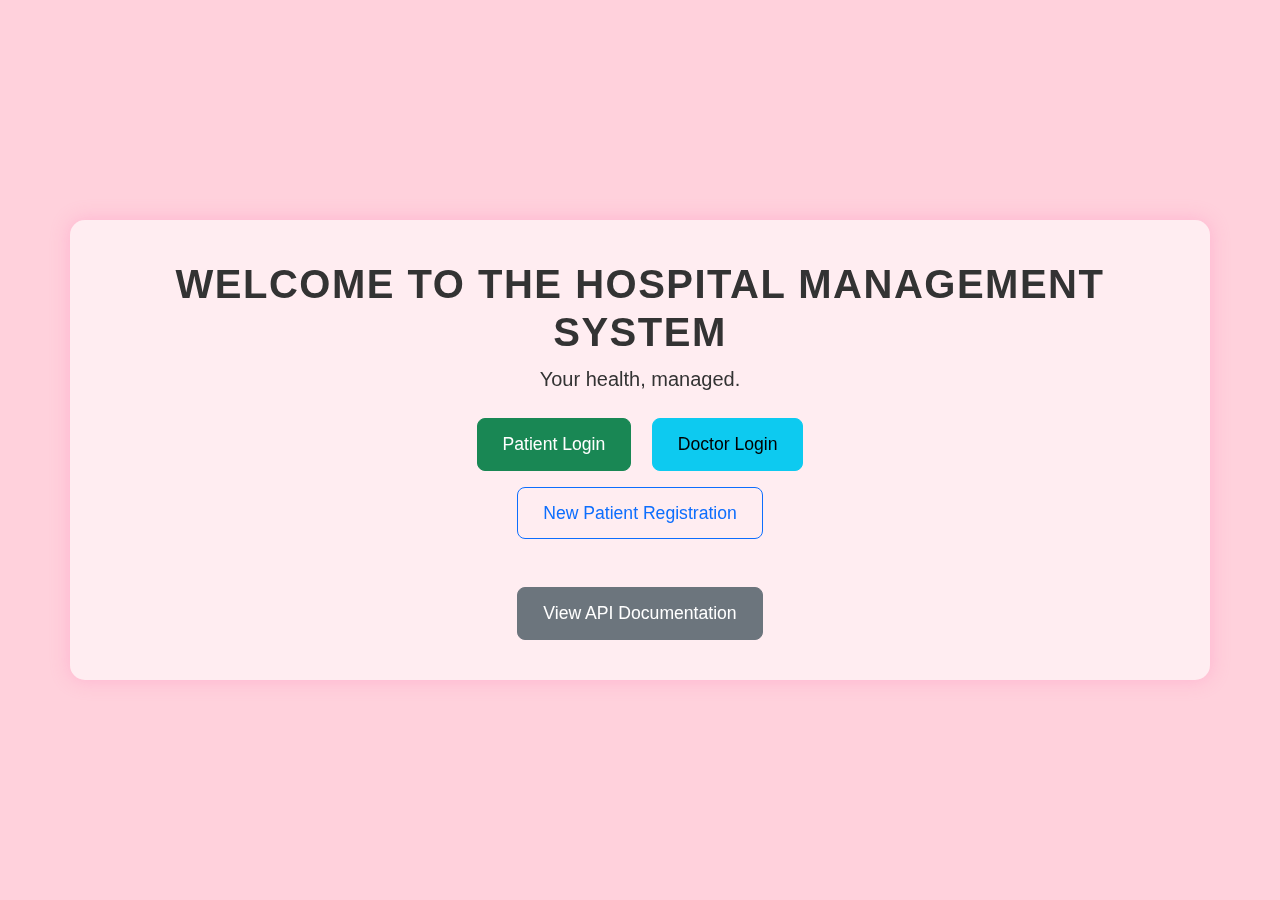
<file: src/main/resources/templates/index.html>
<!DOCTYPE html>
<html lang="en" xmlns:th="http://www.thymeleaf.org">
<head>
    <meta charset="UTF-8">
    <meta name="viewport" content="width=device-width, initial-scale=1.0">
    <title>Welcome - Hospital Management</title>
    <link href="https://cdn.jsdelivr.net/npm/bootstrap@5.3.3/dist/css/bootstrap.min.css" rel="stylesheet">
    <link rel="stylesheet" th:href="@{/css/style.css}">
    <style>
        body {
            background: #ffd1dc; /* Light pink background */
            color: #333;
            font-family: 'Poppins', sans-serif;
            text-align: center;
            height: 100vh;
            display: flex;
            justify-content: center;
            align-items: center;
        }
        .container {
            background: rgba(255, 255, 255, 0.6);
            backdrop-filter: blur(10px);
            padding: 40px;
            border-radius: 15px;
            box-shadow: 0px 0px 20px rgba(255, 105, 180, 0.3);
        }
        h1 {
            font-size: 2.5rem;
            text-transform: uppercase;
            font-weight: bold;
            letter-spacing: 1.5px;
        }
        .btn {
            padding: 12px 25px;
            font-size: 1.1rem;
            transition: 0.3s;
            border-radius: 8px;
        }
        .btn-success:hover {
            background: #28a745;
            box-shadow: 0px 0px 15px #28a745;
        }
        .btn-info:hover {
            background: #17a2b8;
            box-shadow: 0px 0px 15px #17a2b8;
        }
        .btn-outline-primary:hover {
            background: #007bff;
            color: #fff;
            box-shadow: 0px 0px 15px #007bff;
        }
        .btn-secondary:hover {
            background: #6c757d;
            box-shadow: 0px 0px 15px #6c757d;
        }
    </style>
</head>
<body>
<div class="container">
    <h1>Welcome to the Hospital Management System</h1>
    <p class="lead">Your health, managed.</p>
    <div class="mt-4">
        <a th:href="@{/patient/login}" class="btn btn-success me-3">Patient Login</a>
        <a th:href="@{/doctor/login}" class="btn btn-info">Doctor Login</a>
    </div>
    <div class="mt-3">
        <a th:href="@{/patient/register}" class="btn btn-outline-primary">New Patient Registration</a>
    </div>
    <div class="mt-5">
        <a th:href="@{/swagger-ui.html}" class="btn btn-secondary" target="_blank">View API Documentation</a>
    </div>
</div>
<script src="https://cdn.jsdelivr.net/npm/bootstrap@5.3.3/dist/js/bootstrap.bundle.min.js"></script>
</body>
</html>
</file>
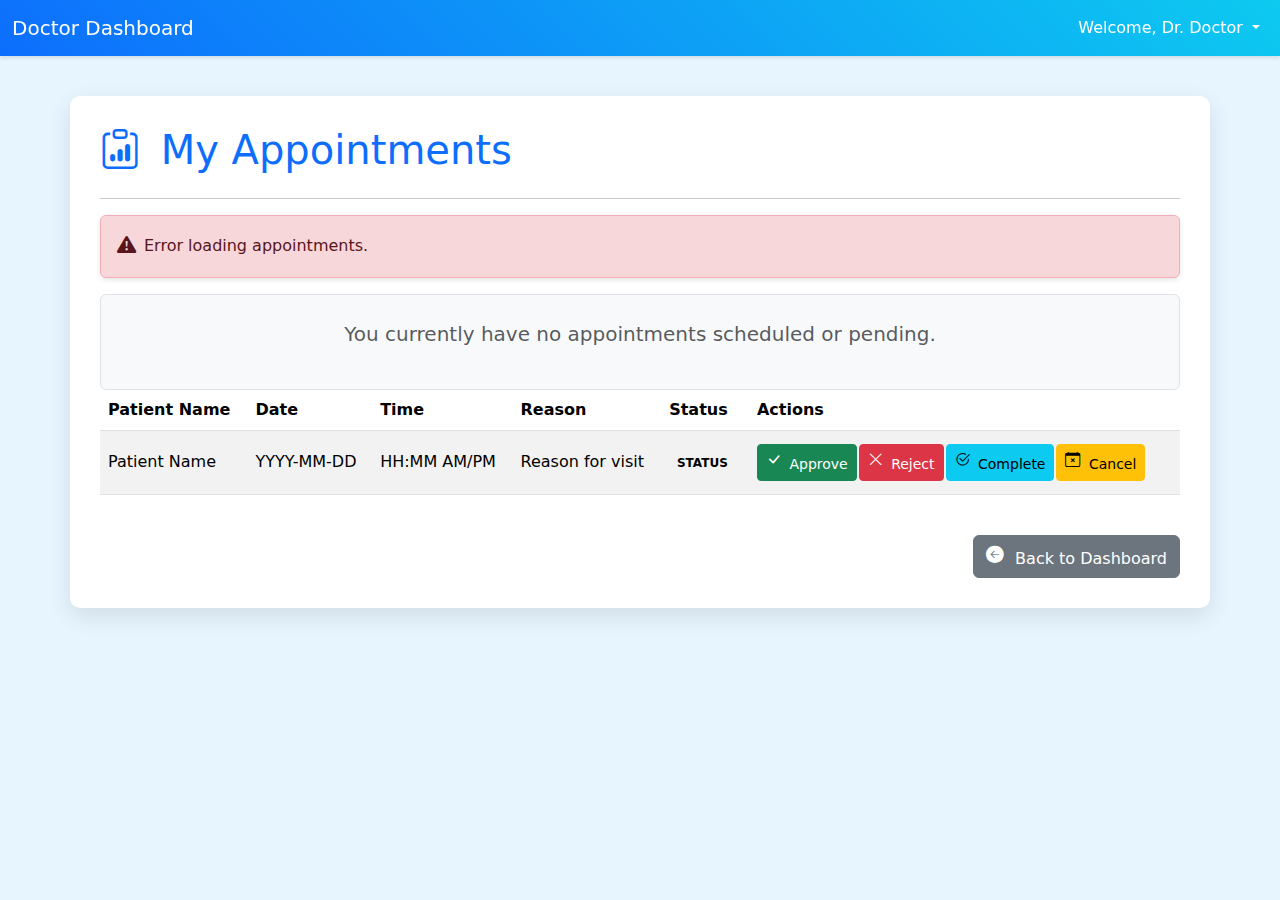
<file: src/main/resources/templates/doctor-appointments.html>
<!DOCTYPE html>
<html lang="en" xmlns:th="http://www.thymeleaf.org"
      xmlns:sec="http://www.thymeleaf.org/extras/spring-security">
<head>
    <meta charset="UTF-8">
    <title>My Appointments</title>
    <link href="https://cdn.jsdelivr.net/npm/bootstrap@5.3.3/dist/css/bootstrap.min.css" rel="stylesheet">
    <link rel="stylesheet" href="https://cdn.jsdelivr.net/npm/bootstrap-icons@1.11.3/font/bootstrap-icons.min.css">
    <link rel="stylesheet" th:href="@{/css/style.css}"> <style>
    /* --- Theme Styles --- */
    body {
        background-color: #e7f5ff; /* Very light blue background */
        padding-top: 76px; /* Padding for fixed-top navbar */
    }
    /* Custom Navbar Style */
    .navbar-custom {
        background: linear-gradient(45deg, #0d6efd, #0dcaf0); /* Blue gradient */
        box-shadow: 0 2px 4px rgba(0,0,0,0.1);
    }
    .navbar-custom .navbar-brand,
    .navbar-custom .nav-link {
        color: #ffffff !important;
    }
    .navbar-custom .dropdown-menu {
        border-radius: 0.5rem; border: none; box-shadow: 0 0.5rem 1rem rgba(0,0,0,0.15);
    }
    .navbar-custom .dropdown-item { padding-top: 0.5rem; padding-bottom: 0.5rem; }
    .navbar-custom .dropdown-item i { margin-right: 0.5rem; color: #6c757d; width: 1.2em; text-align: center; }
    .navbar-custom .btn-link.nav-link { text-decoration: none; box-shadow: none; background-color: transparent; border: none;}
    .navbar-custom .btn-link.nav-link:hover { text-decoration: underline; }


    /* Content Wrapper Styling */
    .content-wrapper {
        background-color: #ffffff; /* White background for content */
        padding: 30px;
        border-radius: 10px;
        box-shadow: 0 0.5rem 1.5rem rgba(0, 0, 0, 0.1);
        margin-top: 20px;
        margin-bottom: 20px;
    }
    /* Heading Styling */
    .content-wrapper h1 {
        color: #0d6efd; /* Bootstrap primary blue */
        margin-bottom: 1.5rem;
    }
    .content-wrapper h1 i {
        margin-right: 0.5rem;
        vertical-align: baseline;
    }

    /* --- Status Badge Styles (Copied from original) --- */
    .status-badge { padding: 0.35em 0.65em; font-size: .75em; font-weight: 700; line-height: 1; text-align: center; white-space: nowrap; vertical-align: baseline; border-radius: 0.375rem; }
    .status-pending { background-color: #ffc107; color: #000; } /* Yellow */
    .status-scheduled { background-color: #0d6efd; color: #fff; } /* Blue */
    .status-completed { background-color: #198754; color: #fff; } /* Green */
    .status-cancelled { background-color: #6c757d; color: #fff; } /* Gray */
    .status-rejected { background-color: #dc3545; color: #fff; } /* Red */
    .status-no_show { background-color: #fd7e14; color: #fff; } /* Orange */

    /* --- Visual Enhancements --- */
    /* 1. Table Enhancements */
    thead.table-theme-dark {
        background-color: #0d6efd; /* Primary blue header */
        color: white;
        vertical-align: middle;
    }
    .table tbody td {
        padding-top: 0.85rem;
        padding-bottom: 0.85rem;
        vertical-align: middle;
    }
    .table-hover tbody tr {
        transition: background-color 0.2s ease-in-out;
    }
    .table-hover tbody tr:hover {
        background-color: rgba(13, 110, 253, 0.08); /* Light blue hover */
    }
    /* Spacing for buttons within table */
    .table .btn-group .btn {
        margin-right: 3px; /* Add small gap between buttons */
        border-radius: 0.25rem !important; /* Ensure individual radius */
    }
    .table .btn-group .btn:last-child {
        margin-right: 0;
    }

    /* 2. Button Enhancements */
    .btn {
        transition: all 0.2s ease-in-out;
    }
    .btn i {
        margin-right: 0.4rem;
        vertical-align: text-bottom; /* Or middle */
    }
    .btn-sm i { font-size: 0.9em; margin-right: 0.25rem;} /* Adjust icon size in small buttons */
    .btn .bi-arrow-left-circle-fill, .btn .bi-check-lg, .btn .bi-x-lg,
    .btn .bi-check2-circle, .btn .bi-calendar-x, .btn .bi-plus-circle-fill,
    .btn .bi-save-fill, .btn .bi-x-circle, .btn .bi-trash3-fill {
        font-size: 1.1em; /* Ensure icons are reasonably sized */
    }
    /* Ensure outline button icon color is visible */
    .btn-outline-success i { color: inherit; }


    /* 3. Alert message enhancement */
    .alert {
        box-shadow: 0 2px 5px rgba(0,0,0,0.1);
        display: flex; align-items: center;
    }
    .alert i { margin-right: 0.5rem; font-size: 1.2em; }

    /* 4. Modal Theming */
    .modal-header {
        background-color: #0dcaf0; /* Light info blue header */
        color: white;
    }
    .modal-header .btn-close { filter: brightness(0) invert(1); }
    .modal-title i { margin-right: 0.5rem; }
    /* Medication row styling */
    .med-row { background-color: #f8f9fa; padding: 10px; border-radius: 5px; }
    .med-row .btn-danger i { margin-right: 0; } /* No margin for small trash icon */
    .med-row .form-control-sm { font-size: 0.875rem; } /* Ensure sm inputs */

</style>
</head>
<body>
<nav class="navbar navbar-expand-lg navbar-dark navbar-custom fixed-top">
    <div class="container-fluid">
        <a class="navbar-brand" th:href="@{/doctor/dashboard}">Doctor Dashboard</a>
        <ul class="navbar-nav ms-auto">
            <li class="nav-item dropdown" sec:authorize="isAuthenticated()">
                <a class="nav-link dropdown-toggle" href="#" id="navbarDropdownDoc" role="button" data-bs-toggle="dropdown" aria-expanded="false">
                    Welcome, Dr. <span sec:authentication="principal.name">Doctor</span>
                </a>
                <ul class="dropdown-menu dropdown-menu-end" aria-labelledby="navbarDropdownDoc">
                    <li><a class="dropdown-item" th:href="@{/doctor/profile}"><i class="bi bi-person-circle"></i>My Profile</a></li>
                    <li><hr class="dropdown-divider"></li>
                    <li>
                        <form th:action="@{/logout}" method="post" class="d-inline w-100">
                            <button type="submit" class="dropdown-item w-100"><i class="bi bi-box-arrow-right"></i>Logout</button>
                        </form>
                    </li>
                </ul>
            </li>
        </ul>
    </div>
</nav>

<div class="container content-wrapper">
    <h1><i class="bi bi-clipboard-data"></i> My Appointments</h1>
    <hr/>
    <div th:if="${errorMessage}" class="alert alert-danger" role="alert">
        <i class="bi bi-exclamation-triangle-fill flex-shrink-0"></i>
        <div th:text="${errorMessage}">Error loading appointments.</div>
    </div>

    <div th:if="${#lists.isEmpty(appointments)} and !${errorMessage}" class="text-center p-4 border rounded bg-light">
        <p class="text-muted fs-5">You currently have no appointments scheduled or pending.</p>
    </div>

    <div th:unless="${#lists.isEmpty(appointments)}" class="table-responsive">
        <table class="table table-striped table-hover align-middle">
            <thead class="table-theme-dark">
            <tr>
                <th>Patient Name</th>
                <th>Date</th>
                <th>Time</th>
                <th>Reason</th>
                <th>Status</th>
                <th>Actions</th>
            </tr>
            </thead>
            <tbody>
            <tr th:each="appt : ${appointments}" th:object="${appt}">
                <td th:text="*{patientName}">Patient Name</td>
                <td th:text="${#temporals.format(appt.appointmentDateTime, 'yyyy-MM-dd')}">YYYY-MM-DD</td>
                <td th:text="${#temporals.format(appt.appointmentDateTime, 'hh:mm a')}">HH:MM AM/PM</td>
                <td th:text="*{reason}">Reason for visit</td>
                <td>
                    <span class="status-badge"
                          th:text="*{status}"
                          th:classappend="'status-' + ${#strings.toLowerCase(appt.status.name())}">
                        STATUS
                    </span>
                </td>
                <td>
                    <div class="btn-group btn-group-sm" role="group">
                        <button th:if="*{status.name() == 'PENDING'}" type="button" class="btn btn-success btn-sm" th:attr="data-appt-id=*{id}" onclick="handleApprove(this.getAttribute('data-appt-id'))"><i class="bi bi-check-lg"></i> Approve</button>
                        <button th:if="*{status.name() == 'PENDING'}" type="button" class="btn btn-danger btn-sm" th:attr="data-appt-id=*{id}" onclick="handleReject(this.getAttribute('data-appt-id'))"><i class="bi bi-x-lg"></i> Reject</button>

                        <button th:if="*{status.name() == 'SCHEDULED'}" type="button" class="btn btn-info btn-sm" th:attr="data-appt-id=*{id},data-patient-name=*{patientName}" onclick="handleComplete(this)"><i class="bi bi-check2-circle"></i> Complete</button>

                        <button th:if="*{status.name() == 'PENDING' or status.name() == 'SCHEDULED'}" type="button" class="btn btn-warning btn-sm" th:attr="data-appt-id=*{id}" onclick="handleCancel(this.getAttribute('data-appt-id'))"><i class="bi bi-calendar-x"></i> Cancel</button>
                    </div>
                </td>
            </tr>
            </tbody>
        </table>
    </div>
    <div class="mt-4 text-end">
        <a th:href="@{/doctor/dashboard}" class="btn btn-secondary"><i class="bi bi-arrow-left-circle-fill"></i> Back to Dashboard</a>
    </div>
</div> <div class="modal fade" id="medicationModal" tabindex="-1" aria-labelledby="medicationModalLabel" aria-hidden="true">
    <div class="modal-dialog modal-lg modal-dialog-scrollable">
        <div class="modal-content">
            <div class="modal-header">
                <h1 class="modal-title fs-5" id="medicationModalLabel"><i class="bi bi-prescription2"></i> Assign Medications</h1>
                <button type="button" class="btn-close" data-bs-dismiss="modal" aria-label="Close"></button>
            </div>
            <div class="modal-body">
                <p>Appointment for: <strong id="medsPatientName"></strong></p>
                <input type="hidden" id="medsAppointmentId">
                <div id="medsMessageArea" class="alert d-none" role="alert"></div>

                <hr>
                <h5>Medications:</h5>
                <div id="medicationRowsContainer">
                </div>
                <button type="button" class="btn btn-outline-success btn-sm mt-2" id="addMedicationRowBtn"><i class="bi bi-plus-circle-fill"></i> Add Medication</button>
            </div>
            <div class="modal-footer">
                <button type="button" class="btn btn-secondary" data-bs-dismiss="modal"><i class="bi bi-x-circle"></i> Skip / Close</button>
                <button type="button" class="btn btn-primary" id="saveMedicationsBtn"><i class="bi bi-save-fill"></i> Save Medications</button>
            </div>
        </div>
    </div>
</div>

<script src="https://cdn.jsdelivr.net/npm/bootstrap@5.3.3/dist/js/bootstrap.bundle.min.js"></script>

<script th:inline="javascript">
    /*<![CDATA[*/

    // --- Message Area Setup ---
    const actionMessageDiv = document.createElement('div');
    actionMessageDiv.classList.add('alert', 'd-none', 'mt-3');
    actionMessageDiv.setAttribute('role', 'alert');
    const container = document.querySelector('.content-wrapper'); // Adjusted selector
    const firstHr = container ? container.querySelector('hr') : null;
    if (container && firstHr) {
        firstHr.parentNode.insertBefore(actionMessageDiv, firstHr.nextSibling);
    } else if (container) {
        container.insertBefore(actionMessageDiv, container.firstChild);
    }

    const showActionMessage = (message, type = 'danger') => {
        actionMessageDiv.textContent = message;
        actionMessageDiv.className = `alert alert-${type} mt-3 d-flex align-items-center`; // Add flex for icon
        const iconClass = type === 'success' ? 'bi-check-circle-fill' : 'bi-exclamation-triangle-fill';
        actionMessageDiv.innerHTML = `<i class="bi ${iconClass} flex-shrink-0 me-2"></i> <div>${message}</div>`; // Add icon structure
        actionMessageDiv.classList.remove('d-none');
        setTimeout(() => { actionMessageDiv.classList.add('d-none'); }, 5000);
    };
    const hideActionMessage = () => {
        actionMessageDiv.classList.add('d-none');
    };

    // --- Modal Setup ---
    const medicationModalElement = document.getElementById('medicationModal');
    const medicationModal = new bootstrap.Modal(medicationModalElement);
    const medsAppointmentIdInput = document.getElementById('medsAppointmentId');
    const medsPatientNameSpan = document.getElementById('medsPatientName');
    const medsMessageArea = document.getElementById('medsMessageArea');
    const medicationRowsContainer = document.getElementById('medicationRowsContainer');
    const addMedicationRowBtn = document.getElementById('addMedicationRowBtn');
    const saveMedicationsBtn = document.getElementById('saveMedicationsBtn');

    const showModalMessage = (message, type = 'danger') => {
        medsMessageArea.textContent = message;
        medsMessageArea.className = `alert alert-${type} d-flex align-items-center`; // Add flex for icon
        const iconClass = type === 'success' ? 'bi-check-circle-fill' : (type === 'warning' ? 'bi-exclamation-triangle-fill' : 'bi-x-octagon-fill');
        medsMessageArea.innerHTML = `<i class="bi ${iconClass} flex-shrink-0 me-2"></i> <div>${message}</div>`; // Add icon structure
        medsMessageArea.classList.remove('d-none');
    };
    const hideModalMessage = () => {
        medsMessageArea.classList.add('d-none');
    };

    // --- Generic Status Update (Unchanged) ---
    async function updateAppointmentStatus(appointmentId, action, data = null) {
        hideActionMessage();
        hideModalMessage();

        const clickedButton = event ? event.target.closest('button') : null; // Use closest
        if (clickedButton) clickedButton.disabled = true;

        const url = `/api/appointments/${appointmentId}/${action}`;
        let options = { method: 'PUT', headers: {} };

        if (data) {
            options.headers['Content-Type'] = 'application/json';
            options.body = JSON.stringify(data);
        }

        try {
            const response = await fetch(url, options);
            if (response.ok) {
                const actionDisplay = action.charAt(0).toUpperCase() + action.slice(1);
                showActionMessage(`Appointment ${appointmentId} successfully ${actionDisplay}${action === 'complete' ? 'd' : 'ed'}.`, 'success');
                if (action === 'complete') {
                    const patientName = clickedButton ? clickedButton.dataset.patientName : 'Patient';
                    openMedicationModal(appointmentId, patientName);
                } else {
                    setTimeout(() => { window.location.reload(); }, 1500);
                }
            } else {
                let errorMsg = `Failed to ${action} appointment: ${response.statusText}`;
                try { const errorData = await response.json(); errorMsg = errorData.message || errorMsg; } catch (e) {/* Ignore */}
                showActionMessage(errorMsg, 'danger');
                console.error(`Failed to ${action} appointment ${appointmentId}:`, response.status, response.statusText);
                if (clickedButton) clickedButton.disabled = false;
            }
        } catch (error) {
            showActionMessage(`An network error occurred: ${error.message}`, 'danger');
            console.error(`Error during ${action} action for appointment ${appointmentId}:`, error);
            if (clickedButton) clickedButton.disabled = false;
        }
    }

    // --- Action Handlers (Unchanged) ---
    function handleApprove(appointmentId) { if (confirm(`Approve appointment ${appointmentId}?`)) { updateAppointmentStatus(appointmentId, 'approve'); } else { const btn = document.querySelector(`button[data-appt-id='${appointmentId}'][onclick^='handleApprove']`); if(btn) btn.disabled = false;} }
    function handleReject(appointmentId) { if (confirm(`Reject appointment ${appointmentId}?`)) { updateAppointmentStatus(appointmentId, 'reject'); } else { const btn = document.querySelector(`button[data-appt-id='${appointmentId}'][onclick^='handleReject']`); if(btn) btn.disabled = false;}}
    function handleCancel(appointmentId) { if (confirm(`Cancel appointment ${appointmentId}? This may notify the patient.`)) { updateAppointmentStatus(appointmentId, 'cancel'); } else { const btn = document.querySelector(`button[data-appt-id='${appointmentId}'][onclick^='handleCancel']`); if(btn) btn.disabled = false;}}
    function handleComplete(buttonElement) {
        const appointmentId = buttonElement.getAttribute('data-appt-id');
        const notes = prompt(`Enter notes for completing appointment ${appointmentId}:`, "");
        if (notes !== null) {
            buttonElement.disabled = true; // Disable button immediately
            updateAppointmentStatus(appointmentId, 'complete', { doctorNotes: notes });
        } else {
            buttonElement.disabled = false; // Re-enable if prompt cancelled
        }
    }


    // --- Medication Modal Logic (Unchanged) ---
    function openMedicationModal(appointmentId, patientName) {
        hideActionMessage();
        hideModalMessage();
        medsAppointmentIdInput.value = appointmentId;
        medsPatientNameSpan.textContent = patientName || 'N/A';
        medicationRowsContainer.innerHTML = '';
        addNewMedicationRow();
        medicationModal.show();
    }

    function createMedicationRowHtml() {
        return `
                <div class="row g-2 mb-2 align-items-center med-row">
                    <div class="col-md">
                        <input type="text" class="form-control form-control-sm med-name" placeholder="Medication Name" required>
                    </div>
                    <div class="col-md">
                        <input type="text" class="form-control form-control-sm med-dosage" placeholder="Dosage (e.g., 10mg)" required>
                    </div>
                    <div class="col-md">
                        <input type="text" class="form-control form-control-sm med-frequency" placeholder="Frequency (e.g., Twice daily)" required>
                    </div>
                    <div class="col-md">
                        <input type="text" class="form-control form-control-sm med-duration" placeholder="Duration (Optional)">
                    </div>
                    <div class="col-md">
                        <input type="text" class="form-control form-control-sm med-instructions" placeholder="Instructions (Optional)">
                    </div>
                    <div class="col-auto">
                        <button type="button" class="btn btn-danger btn-sm remove-med-row p-1 lh-1"><i class="bi bi-trash3-fill"></i></button> </div>
                </div>
            `;
    }

    function addNewMedicationRow() {
        medicationRowsContainer.insertAdjacentHTML('beforeend', createMedicationRowHtml());
    }

    addMedicationRowBtn.addEventListener('click', addNewMedicationRow);

    medicationRowsContainer.addEventListener('click', (event) => {
        const removeButton = event.target.closest('.remove-med-row'); // Target button or icon inside it
        if (removeButton) {
            if (medicationRowsContainer.querySelectorAll('.med-row').length > 1) {
                removeButton.closest('.med-row').remove();
            } else {
                showModalMessage("Cannot remove the last medication row.", "warning");
            }
        }
    });

    saveMedicationsBtn.addEventListener('click', async () => {
        hideModalMessage();
        const appointmentId = medsAppointmentIdInput.value;
        if (!appointmentId) { showModalMessage("Error: Appointment ID is missing.", "danger"); return; }

        const medicationInputs = [];
        const rows = medicationRowsContainer.querySelectorAll('.med-row');
        let hasValidationError = false;

        rows.forEach(row => {
            const nameInput = row.querySelector('.med-name');
            const dosageInput = row.querySelector('.med-dosage');
            const frequencyInput = row.querySelector('.med-frequency');
            const durationInput = row.querySelector('.med-duration');
            const instructionsInput = row.querySelector('.med-instructions');

            const name = nameInput.value.trim();
            const dosage = dosageInput.value.trim();
            const frequency = frequencyInput.value.trim();

            // Simplified validation: only proceed if name, dosage, AND frequency are filled
            if (name && dosage && frequency) {
                // Clear validation styles
                nameInput.classList.remove('is-invalid');
                dosageInput.classList.remove('is-invalid');
                frequencyInput.classList.remove('is-invalid');

                medicationInputs.push({
                    medicationName: name, dosage: dosage, frequency: frequency,
                    duration: durationInput.value.trim() || null,
                    instructions: instructionsInput.value.trim() || null
                });
            } else if (name || dosage || frequency) { // Only flag error if row partially filled
                hasValidationError = true;
                nameInput.classList.toggle('is-invalid', !name);
                dosageInput.classList.toggle('is-invalid', !dosage);
                frequencyInput.classList.toggle('is-invalid', !frequency);
            } else {
                // Clear validation styles if row is completely empty (might be removed later)
                nameInput.classList.remove('is-invalid');
                dosageInput.classList.remove('is-invalid');
                frequencyInput.classList.remove('is-invalid');
            }
        });

        if (hasValidationError) {
            showModalMessage("Please fill in required medication fields (Name, Dosage, Frequency) for all entered rows.", "warning");
            return;
        }
        if (medicationInputs.length === 0 && medicationRowsContainer.querySelectorAll('.med-row').length > 0) {
            // Check if there are rows but none validated (all empty or partially filled without essentials)
            if (!hasValidationError) { // Only show this if no specific validation error shown
                showModalMessage("No complete medication entries to save.", "info");
            }
            return;
        }
        if (medicationInputs.length === 0 && medicationRowsContainer.querySelectorAll('.med-row').length === 0) {
            // Case where user deleted all rows after opening modal
            showModalMessage("No medications entered.", "info");
            // Consider this same as skipping/closing
            medicationModal.hide();
            window.location.reload(); // Reload main page if skipping
            return;
        }

        saveMedicationsBtn.disabled = true;
        saveMedicationsBtn.innerHTML = '<span class="spinner-border spinner-border-sm" role="status" aria-hidden="true"></span> Saving...';

        try {
            const response = await fetch(`/api/appointments/${appointmentId}/medications`, { method: 'POST', headers: { 'Content-Type': 'application/json' }, body: JSON.stringify(medicationInputs) });
            if (response.ok) {
                showModalMessage("Medications saved successfully! Reloading page...", "success");
                setTimeout(() => { medicationModal.hide(); window.location.reload(); }, 1500);
            } else {
                let errorMsg = `Failed to save medications: ${response.statusText}`;
                try { const errorData = await response.json(); errorMsg = errorData.message || errorMsg; } catch (e) {/* Ignore */}
                showModalMessage(errorMsg, 'danger');
                saveMedicationsBtn.disabled = false;
                saveMedicationsBtn.innerHTML = '<i class="bi bi-save-fill"></i> Save Medications'; // Restore icon
            }
        } catch (error) {
            showModalMessage(`An network error occurred: ${error.message}`, 'danger');
            console.error(`Error saving medications for appointment ${appointmentId}:`, error);
            saveMedicationsBtn.disabled = false;
            saveMedicationsBtn.innerHTML = '<i class="bi bi-save-fill"></i> Save Medications'; // Restore icon
        }
    });


    /*]]>*/
</script>
</body>
</html>
</file>
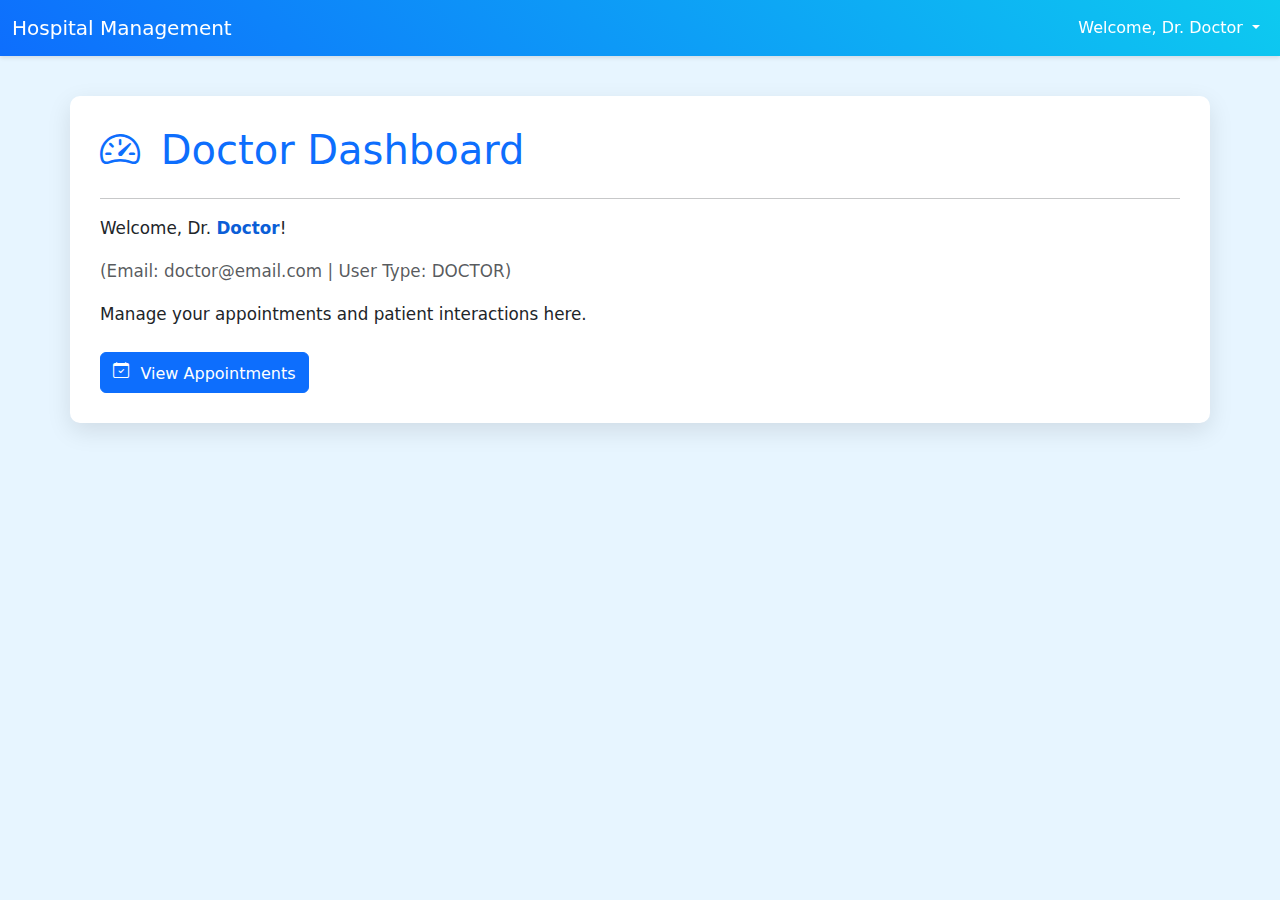
<file: src/main/resources/templates/doctor-dashboard.html>
<!DOCTYPE html>
<html lang="en" xmlns:th="http://www.thymeleaf.org"
      xmlns:sec="http://www.thymeleaf.org/extras/spring-security">
<head>
  <meta charset="UTF-8">
  <title>Doctor Dashboard</title>
  <link href="https://cdn.jsdelivr.net/npm/bootstrap@5.3.3/dist/css/bootstrap.min.css" rel="stylesheet">
  <link rel="stylesheet" href="https://cdn.jsdelivr.net/npm/bootstrap-icons@1.11.3/font/bootstrap-icons.min.css">
  <style>
    body {
      background-color: #e7f5ff; /* Very light blue background */
      padding-top: 76px; /* Padding for fixed-top navbar */
    }
    /* Custom Navbar Style */
    .navbar-custom {
      /* Using Bootstrap's primary blue and info blue */
      background: linear-gradient(45deg, #0d6efd, #0dcaf0);
      box-shadow: 0 2px 4px rgba(0,0,0,0.1); /* Subtle shadow */
    }
    .navbar-custom .navbar-brand,
    .navbar-custom .nav-link {
      color: #ffffff !important;
    }
    .navbar-custom .dropdown-menu { /* Ensure dropdown menu looks good */
      border-radius: 0.5rem;
      border: none;
      box-shadow: 0 0.5rem 1rem rgba(0,0,0,0.15);
    }
    .navbar-custom .dropdown-item {
      padding-top: 0.5rem;
      padding-bottom: 0.5rem;
    }
    .navbar-custom .dropdown-item i { /* Style icons in dropdown */
      margin-right: 0.5rem;
      color: #6c757d; /* Grey icon color */
      width: 1.2em; /* Align icons */
      text-align: center;
    }

    /* Content Wrapper Styling */
    .content-wrapper {
      background-color: #ffffff; /* White background for content */
      padding: 30px;
      border-radius: 10px;
      box-shadow: 0 0.5rem 1.5rem rgba(0, 0, 0, 0.1); /* Standard shadow */
      margin-top: 20px;
      margin-bottom: 20px;
    }
    /* Heading Styling */
    .content-wrapper h1 {
      color: #0d6efd; /* Bootstrap primary blue */
      margin-bottom: 1.5rem;
    }
    .content-wrapper h1 i {
      margin-right: 0.5rem;
      vertical-align: baseline;
    }
    /* Paragraph styling */
    .content-wrapper p {
      font-size: 1.05rem;
      line-height: 1.6;
    }
    .content-wrapper p strong { /* Make names stand out */
      color: #0b5ed7; /* Darker blue */
    }

    /* Button Styling */
    .btn {
      transition: all 0.2s ease-in-out;
      border-radius: 0.375rem; /* Standard Bootstrap radius */
    }
    .btn i {
      margin-right: 0.4rem;
      vertical-align: text-bottom;
    }
    .btn-primary { /* Ensure btn-primary uses standard blue */
      background-color: #0d6efd;
      border-color: #0d6efd;
    }
    .btn-primary:hover {
      background-color: #0b5ed7;
      border-color: #0a58ca;
    }

  </style>
</head>
<body>
<nav class="navbar navbar-expand-lg navbar-dark navbar-custom fixed-top">
  <div class="container-fluid">
    <a class="navbar-brand" th:href="@{/}">Hospital Management</a>
    <ul class="navbar-nav ms-auto">
      <li class="nav-item dropdown" sec:authorize="isAuthenticated()">
        <a class="nav-link dropdown-toggle" href="#" id="navbarDropdownDoc" role="button" data-bs-toggle="dropdown" aria-expanded="false">
          Welcome, Dr. <span sec:authentication="principal.name">Doctor</span>
        </a>
        <ul class="dropdown-menu dropdown-menu-end" aria-labelledby="navbarDropdownDoc">
          <li><a class="dropdown-item" th:href="@{/doctor/profile}"><i class="bi bi-person-circle"></i>My Profile</a></li>
          <li><hr class="dropdown-divider"></li>
          <li>
            <form th:action="@{/logout}" method="post" class="d-inline w-100">
              <button type="submit" class="dropdown-item w-100"><i class="bi bi-box-arrow-right"></i>Logout</button>
            </form>
          </li>
        </ul>
      </li>
    </ul>
  </div>
</nav>

<div class="container content-wrapper">
  <h1><i class="bi bi-speedometer2"></i> Doctor Dashboard</h1>
  <hr/> <p>Welcome, Dr. <strong sec:authentication="principal.name">Doctor</strong>!</p>
  <p class="text-muted">(Email: <span sec:authentication="principal.username">doctor@email.com</span> | User Type: <span sec:authentication="principal.userType">DOCTOR</span>)</p>


  <p>Manage your appointments and patient interactions here.</p>

  <div class="mt-4"> <a th:href="@{/doctor/appointments}" class="btn btn-primary">
    <i class="bi bi-calendar-check"></i> View Appointments
  </a>
  </div>
</div>

<script src="https://cdn.jsdelivr.net/npm/bootstrap@5.3.3/dist/js/bootstrap.bundle.min.js"></script>
</body>
</html>
</file>
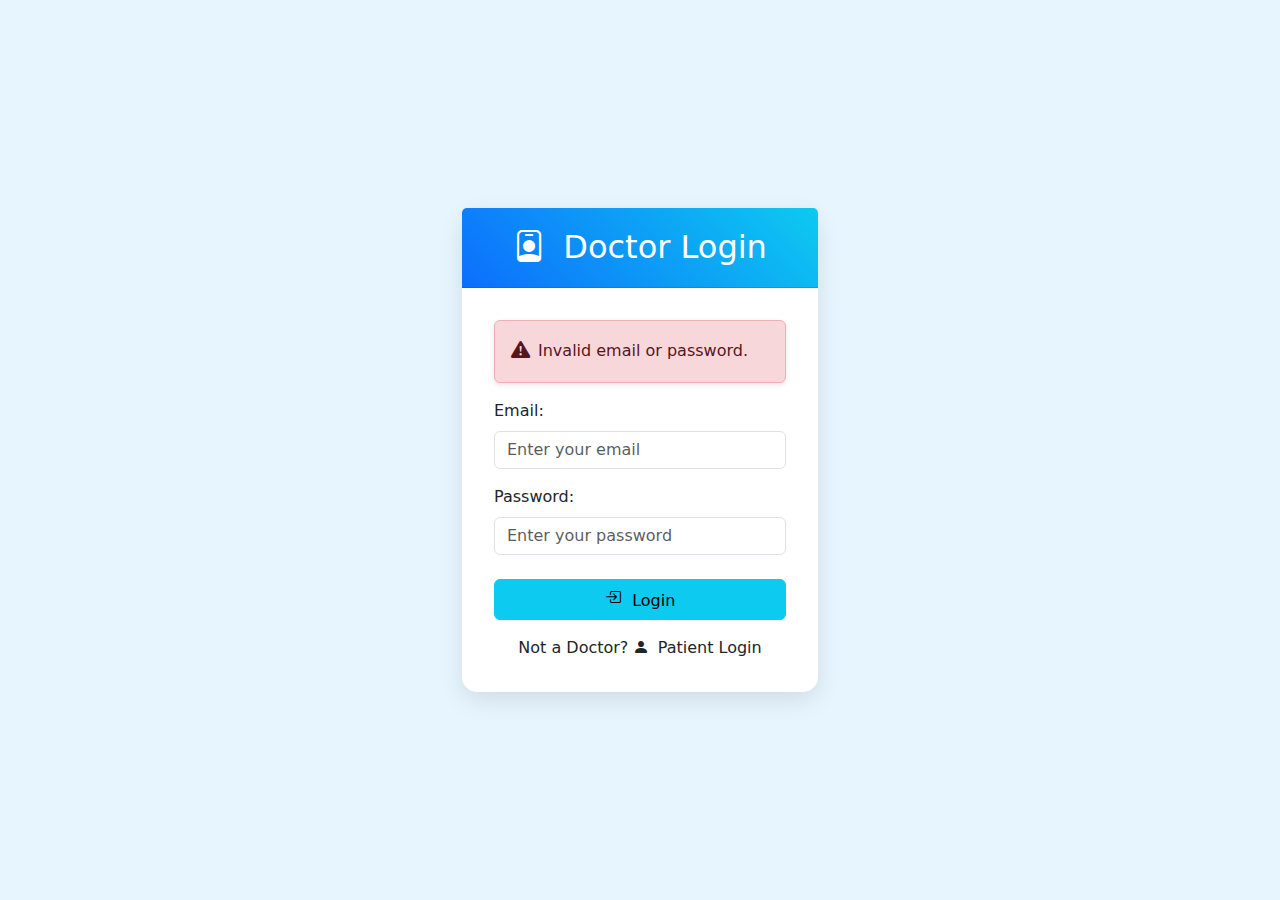
<file: src/main/resources/templates/doctor-login.html>
<!DOCTYPE html>
<html lang="en" xmlns:th="http://www.thymeleaf.org">
<head>
    <meta charset="UTF-8">
    <meta name="viewport" content="width=device-width, initial-scale=1.0">
    <title>Doctor Login</title>
    <link href="https://cdn.jsdelivr.net/npm/bootstrap@5.3.3/dist/css/bootstrap.min.css" rel="stylesheet">
    <link rel="stylesheet" href="https://cdn.jsdelivr.net/npm/bootstrap-icons@1.11.3/font/bootstrap-icons.min.css">
    <link rel="stylesheet" th:href="@{/css/style.css}"> <style>
    body {
        background-color: #e7f5ff; /* Very light blue */
        min-height: 100vh;
        display: flex;
        align-items: center;
        padding-top: 40px;
        padding-bottom: 40px;
    }
    /* Card Enhancements */
    .card {
        border: none;
        border-radius: 15px;
        /* --- Add base shadow and transition --- */
        box-shadow: 0 0.5rem 1.5rem rgba(0, 0, 0, 0.1); /* Custom base shadow */
        transition: transform 0.3s ease-in-out, box-shadow 0.3s ease-in-out; /* Smooth transition */
    }

    /* --- Add Hover and Glow Effect --- */
    .card:hover {
        transform: translateY(-6px); /* Gentle lift effect */
        /* Enhance shadow + add blue glow */
        box-shadow: 0 0.8rem 2.5rem rgba(0, 0, 0, 0.15), /* Slightly larger shadow */
        0 0 20px rgba(13, 202, 240, 0.35); /* Cyan/blue glow (using #0dcaf0's RGB) */
    }

    /* Custom Card Header with Blue Gradient */
    .card-header-custom {
        background: linear-gradient(45deg, #0d6efd, #0dcaf0);
        border-top-left-radius: 15px;
        border-top-right-radius: 15px;
        padding: 1.25rem;
    }
    .card-header-custom h2 {
        margin-bottom: 0;
    }
    .card-body {
        padding: 2rem;
    }
    /* Heading Icon */
    .card-header-custom h2 i {
        margin-right: 0.5rem;
    }
    /* Button Transitions & Icons */
    .btn {
        transition: all 0.2s ease-in-out;
    }
    .btn i {
        margin-right: 0.4rem;
        vertical-align: text-bottom;
    }
    /* Link styling */
    .card-body a {
        text-decoration: none;
        transition: color 0.2s ease-in-out;
    }
    .card-body a:hover {
        text-decoration: underline;
    }
    .card-body a i {
        margin-right: 0.2rem;
    }
    /* Alert styling */
    .alert {
        box-shadow: 0 2px 5px rgba(0,0,0,0.1);
        display: flex;
        align-items: center;
    }
    .alert i {
        margin-right: 0.5rem;
        font-size: 1.2em;
    }
</style>
</head>
<body>

<div class="container">
    <div class="row justify-content-center">
        <div class="col-md-6 col-lg-4">
            <div class="card">
                <div class="card-header card-header-custom text-white text-center">
                    <h2><i class="bi bi-person-badge"></i> Doctor Login</h2>
                </div>
                <div class="card-body">
                    <div th:if="${param.error}" class="alert alert-danger" role="alert">
                        <i class="bi bi-exclamation-triangle-fill flex-shrink-0"></i>
                        <div>Invalid email or password.</div>
                    </div>
                    <div id="login-message" class="alert d-none" role="alert">
                        <i class="bi flex-shrink-0"></i>
                        <div></div>
                    </div>

                    <form id="doctor-login-form" th:action="@{/perform_doctor_login}" method="post">
                        <div class="mb-3">
                            <label for="username" class="form-label">Email:</label>
                            <input type="email" class="form-control" id="username" name="username" required placeholder="Enter your email">
                        </div>
                        <div class="mb-3">
                            <label for="password" class="form-label">Password:</label>
                            <input type="password" class="form-control" id="password" name="password" required placeholder="Enter your password">
                        </div>
                        <div class="d-grid mt-4">
                            <button type="submit" class="btn btn-info w-100">
                                <i class="bi bi-box-arrow-in-right"></i> Login
                            </button>
                        </div>
                    </form>
                    <div class="text-center mt-3">
                        Not a Doctor? <a th:href="@{/patient/login}"><i class="bi bi-person-fill"></i> Patient Login</a>
                    </div>
                </div>
            </div>
        </div>
    </div>
</div>
<script src="https://cdn.jsdelivr.net/npm/bootstrap@5.3.3/dist/js/bootstrap.bundle.min.js"></script>
</body>
</html>
</file>
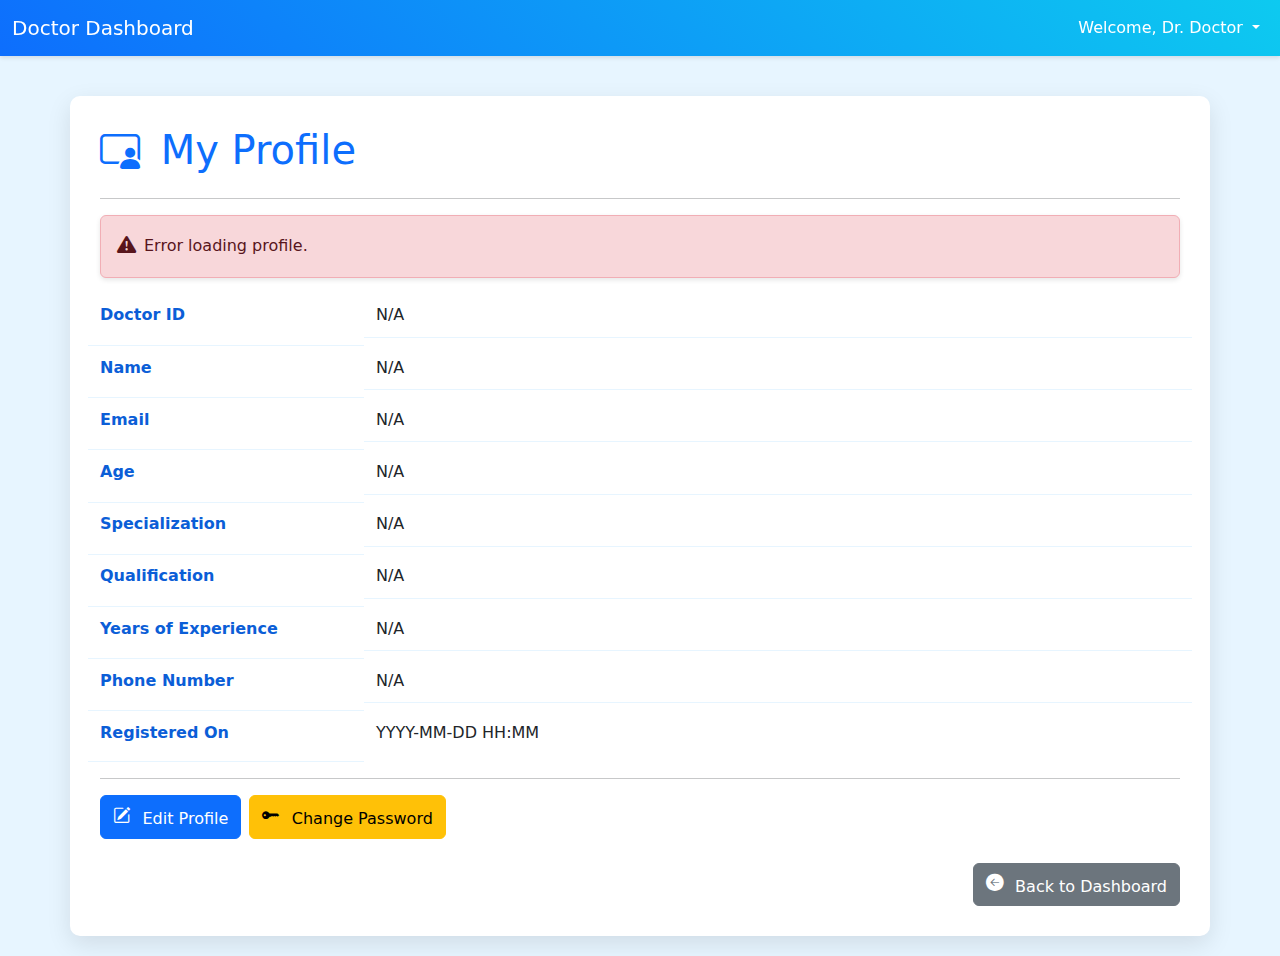
<file: src/main/resources/templates/doctor-profile.html>
<!DOCTYPE html>
<html lang="en" xmlns:th="http://www.thymeleaf.org"
      xmlns:sec="http://www.thymeleaf.org/extras/spring-security">
<head>
    <meta charset="UTF-8">
    <title>My Profile</title>
    <link href="https://cdn.jsdelivr.net/npm/bootstrap@5.3.3/dist/css/bootstrap.min.css" rel="stylesheet">
    <link rel="stylesheet" href="https://cdn.jsdelivr.net/npm/bootstrap-icons@1.11.3/font/bootstrap-icons.min.css">
    <link rel="stylesheet" th:href="@{/css/style.css}"> <style>
    /* --- Theme Styles --- */
    body {
        background-color: #e7f5ff; /* Very light blue background */
        padding-top: 76px; /* Padding for fixed-top navbar */
    }
    /* Custom Navbar Style */
    .navbar-custom {
        background: linear-gradient(45deg, #0d6efd, #0dcaf0); /* Blue gradient */
        box-shadow: 0 2px 4px rgba(0,0,0,0.1);
    }
    .navbar-custom .navbar-brand,
    .navbar-custom .nav-link {
        color: #ffffff !important;
    }
    .navbar-custom .dropdown-menu {
        border-radius: 0.5rem; border: none; box-shadow: 0 0.5rem 1rem rgba(0,0,0,0.15);
    }
    .navbar-custom .dropdown-item { padding-top: 0.5rem; padding-bottom: 0.5rem; }
    .navbar-custom .dropdown-item i { margin-right: 0.5rem; color: #6c757d; width: 1.2em; text-align: center; }
    .navbar-custom .btn-link.nav-link { text-decoration: none; box-shadow: none; background-color: transparent; border: none;}
    .navbar-custom .btn-link.nav-link:hover { text-decoration: underline; }

    /* Content Wrapper Styling */
    .content-wrapper {
        background-color: #ffffff; /* White background for content */
        padding: 30px;
        border-radius: 10px;
        box-shadow: 0 0.5rem 1.5rem rgba(0, 0, 0, 0.1);
        margin-top: 20px;
        margin-bottom: 20px;
    }
    /* Heading Styling */
    .content-wrapper h1 {
        color: #0d6efd; /* Bootstrap primary blue */
        margin-bottom: 1.5rem;
    }
    .content-wrapper h1 i {
        margin-right: 0.5rem;
        vertical-align: baseline;
    }

    /* --- Visual Enhancements --- */
    /* 1. Description List (Profile Details) Styling */
    dl.row dt {
        font-weight: bold;
        color: #0b5ed7; /* Darker blue for definition terms */
    }
    dl.row dt, dl.row dd {
        padding-top: 0.6rem;
        padding-bottom: 0.6rem;
        border-bottom: 1px solid #e7f5ff; /* Light blue separator */
        vertical-align: middle;
    }
    dl.row dd:last-of-type {
        border-bottom: none; /* Remove border from last item */
    }

    /* 2. Button Enhancements */
    .btn {
        transition: all 0.2s ease-in-out;
    }
    .btn i {
        margin-right: 0.4rem;
        vertical-align: text-bottom;
    }
    /* Specific icon sizing */
    .btn .bi-arrow-left-circle-fill, .btn .bi-pencil-square, .btn .bi-key-fill,
    .btn .bi-check-lg, .btn .bi-x-lg {
        font-size: 1.1em;
    }
    /* Themed button colors (using Bootstrap defaults mostly) */
    .btn-primary { background-color: #0d6efd; border-color: #0d6efd; }
    .btn-primary:hover { background-color: #0b5ed7; border-color: #0a58ca; }
    /* Keep warning yellow */
    /* Keep secondary grey */


    /* 3. Alert message enhancement */
    .alert {
        box-shadow: 0 2px 5px rgba(0,0,0,0.1);
        display: flex; align-items: center;
    }
    .alert i { margin-right: 0.5rem; font-size: 1.2em; }
    .alert > div { display: inline-block; vertical-align: middle; }


    /* 4. Modal Theming */
    .modal-header {
        background-color: #0dcaf0; /* Light info blue header */
        color: white;
    }
    .modal-header .btn-close { filter: brightness(0) invert(1); }
    .modal-title i { margin-right: 0.5rem; }
    /* Themed modal footer buttons */
    .modal-footer .btn-primary { background-color: #0d6efd; border-color: #0d6efd; }
    .modal-footer .btn-primary:hover { background-color: #0b5ed7; border-color: #0a58ca; }
    /* Keep warning yellow, secondary grey */


</style>
</head>
<body>
<nav class="navbar navbar-expand-lg navbar-dark navbar-custom fixed-top">
    <div class="container-fluid">
        <a class="navbar-brand" th:href="@{/doctor/dashboard}">Doctor Dashboard</a>
        <ul class="navbar-nav ms-auto">
            <li class="nav-item dropdown" sec:authorize="isAuthenticated()">
                <a class="nav-link dropdown-toggle" href="#" id="navbarDropdownDoc" role="button" data-bs-toggle="dropdown" aria-expanded="false">
                    Welcome, Dr. <span sec:authentication="principal.name">Doctor</span>
                </a>
                <ul class="dropdown-menu dropdown-menu-end" aria-labelledby="navbarDropdownDoc">
                    <li><a class="dropdown-item" th:href="@{/doctor/profile}"><i class="bi bi-person-circle"></i>My Profile</a></li>
                    <li><hr class="dropdown-divider"></li>
                    <li>
                        <form th:action="@{/logout}" method="post" class="d-inline w-100">
                            <button type="submit" class="dropdown-item w-100"><i class="bi bi-box-arrow-right"></i>Logout</button>
                        </form>
                    </li>
                </ul>
            </li>
        </ul>
    </div>
</nav>

<div class="container content-wrapper">
    <h1><i class="bi bi-person-video3"></i> My Profile</h1>
    <hr/>

    <div id="profileMessageArea" class="alert d-none mt-3" role="alert"></div>
    <div th:if="${errorMessage}" class="alert alert-danger" role="alert">
        <i class="bi bi-exclamation-triangle-fill flex-shrink-0"></i>
        <div th:text="${errorMessage}">Error loading profile.</div>
    </div>

    <div th:if="${doctorProfile != null and errorMessage == null}" th:object="${doctorProfile}">
        <dl class="row mt-3">
            <dt class="col-sm-3">Doctor ID</dt>
            <dd class="col-sm-9" th:text="*{id}">N/A</dd>

            <dt class="col-sm-3">Name</dt>
            <dd class="col-sm-9" th:text="*{name}">N/A</dd>

            <dt class="col-sm-3">Email</dt>
            <dd class="col-sm-9" th:text="*{email}">N/A</dd>

            <dt class="col-sm-3">Age</dt>
            <dd class="col-sm-9" th:text="*{age}">N/A</dd>

            <dt class="col-sm-3">Specialization</dt>
            <dd class="col-sm-9" th:text="*{specialization}">N/A</dd>

            <dt class="col-sm-3">Qualification</dt>
            <dd class="col-sm-9" th:text="*{qualification}">N/A</dd>

            <dt class="col-sm-3">Years of Experience</dt>
            <dd class="col-sm-9" th:text="*{yearsOfExperience}">N/A</dd>

            <dt class="col-sm-3">Phone Number</dt>
            <dd class="col-sm-9" th:text="*{phoneNumber}">N/A</dd>

            <dt class="col-sm-3">Registered On</dt>
            <dd class="col-sm-9" th:text="*{createdAt != null ? #temporals.format(createdAt, 'yyyy-MM-dd HH:mm') : 'N/A'}">YYYY-MM-DD HH:MM</dd>
        </dl>

        <hr/>
        <div class="mt-3 d-flex flex-wrap gap-2">
            <button type="button" class="btn btn-primary" data-bs-toggle="modal" data-bs-target="#editDoctorProfileModal">
                <i class="bi bi-pencil-square"></i> Edit Profile
            </button>
            <button type="button" class="btn btn-warning" data-bs-toggle="modal" data-bs-target="#changeDoctorPasswordModal">
                <i class="bi bi-key-fill"></i> Change Password
            </button>
        </div>
    </div>

    <div class="mt-4 text-end">
        <a th:href="@{/doctor/dashboard}" class="btn btn-secondary">
            <i class="bi bi-arrow-left-circle-fill"></i> Back to Dashboard
        </a>
    </div>
</div> <div class="modal fade" id="editDoctorProfileModal" tabindex="-1" aria-labelledby="editDoctorProfileModalLabel" aria-hidden="true">
    <div class="modal-dialog modal-dialog-centered">
        <div class="modal-content">
            <div class="modal-header">
                <h1 class="modal-title fs-5" id="editDoctorProfileModalLabel"><i class="bi bi-pencil-square"></i> Edit Profile</h1>
                <button type="button" class="btn-close" data-bs-dismiss="modal" aria-label="Close"></button>
            </div>
            <div class="modal-body">
                <div id="editProfileMessageArea" class="alert d-none" role="alert"></div>
                <form id="editDoctorProfileForm">
                    <div class="mb-3">
                        <label for="editPhoneNumber" class="form-label">Phone Number</label>
                        <input type="tel" class="form-control" id="editPhoneNumber" name="phoneNumber" required pattern="^\+?[0-9. ()-]{7,25}$">
                        <div class="invalid-feedback">Please enter a valid phone number.</div>
                    </div>
                    <div class="mb-3">
                        <label for="editYearsOfExperience" class="form-label">Years of Experience</label>
                        <input type="number" class="form-control" id="editYearsOfExperience" name="yearsOfExperience" required min="0">
                        <div class="invalid-feedback">Please enter valid years of experience (0 or more).</div>
                    </div>
                    <div class="mb-3">
                        <label for="editQualification" class="form-label">Qualification</label>
                        <input type="text" class="form-control" id="editQualification" name="qualification" required maxlength="200">
                        <div class="invalid-feedback">Qualification cannot be blank.</div>
                    </div>
                </form>
            </div>
            <div class="modal-footer">
                <button type="button" class="btn btn-secondary" data-bs-dismiss="modal"><i class="bi bi-x-lg"></i> Cancel</button>
                <button type="button" class="btn btn-primary" id="saveDoctorProfileBtn"><i class="bi bi-check-lg"></i> Save Changes</button>
            </div>
        </div>
    </div>
</div>

<div class="modal fade" id="changeDoctorPasswordModal" tabindex="-1" aria-labelledby="changeDoctorPasswordModalLabel" aria-hidden="true">
    <div class="modal-dialog modal-dialog-centered">
        <div class="modal-content">
            <div class="modal-header">
                <h1 class="modal-title fs-5" id="changeDoctorPasswordModalLabel"><i class="bi bi-key-fill"></i> Change Password</h1>
                <button type="button" class="btn-close" data-bs-dismiss="modal" aria-label="Close"></button>
            </div>
            <div class="modal-body">
                <div id="changePasswordMessageArea" class="alert d-none" role="alert"></div>
                <form id="changeDoctorPasswordForm">
                    <div class="mb-3">
                        <label for="currentPasswordDoc" class="form-label">Current Password</label>
                        <input type="password" class="form-control" id="currentPasswordDoc" name="currentPassword" required>
                        <div class="invalid-feedback">Current password is required.</div>
                    </div>
                    <div class="mb-3">
                        <label for="newPasswordDoc" class="form-label">New Password</label>
                        <input type="password" class="form-control" id="newPasswordDoc" name="newPassword" required minlength="8">
                        <div class="invalid-feedback">New password must be at least 8 characters.</div>
                    </div>
                    <div class="mb-3">
                        <label for="confirmNewPasswordDoc" class="form-label">Confirm New Password</label>
                        <input type="password" class="form-control" id="confirmNewPasswordDoc" name="confirmNewPassword" required minlength="8">
                        <div class="invalid-feedback">Please confirm your new password.</div>
                        <div id="passwordMatchErrorDoc" class="text-danger d-none mt-1">New passwords do not match.</div>
                    </div>
                </form>
            </div>
            <div class="modal-footer">
                <button type="button" class="btn btn-secondary" data-bs-dismiss="modal"><i class="bi bi-x-lg"></i> Cancel</button>
                <button type="button" class="btn btn-warning" id="changeDoctorPasswordBtn"><i class="bi bi-check-lg"></i> Change Password</button>
            </div>
        </div>
    </div>
</div>

<script src="https://cdn.jsdelivr.net/npm/bootstrap@5.3.3/dist/js/bootstrap.bundle.min.js"></script>

<script th:inline="javascript">
    /*<![CDATA[*/

    // --- Get Profile Data ---
    const currentDoctorProfileData = /*[[${doctorProfile != null && errorMessage == null ? doctorProfile : null}]]*/ null;

    // --- Modal References ---
    const editDoctorProfileModalElement = document.getElementById('editDoctorProfileModal');
    const editDoctorProfileModal = new bootstrap.Modal(editDoctorProfileModalElement);
    const editDoctorProfileForm = document.getElementById('editDoctorProfileForm');
    const editProfileMessageArea = document.getElementById('editProfileMessageArea');
    const saveDoctorProfileBtn = document.getElementById('saveDoctorProfileBtn');

    const changeDoctorPasswordModalElement = document.getElementById('changeDoctorPasswordModal');
    const changeDoctorPasswordModal = new bootstrap.Modal(changeDoctorPasswordModalElement);
    const changeDoctorPasswordForm = document.getElementById('changeDoctorPasswordForm');
    const changePasswordMessageArea = document.getElementById('changePasswordMessageArea');
    const changeDoctorPasswordBtn = document.getElementById('changeDoctorPasswordBtn');
    const passwordMatchErrorDivDoc = document.getElementById('passwordMatchErrorDoc');

    // --- Main Page Message Area ---
    const profileMessageArea = document.getElementById('profileMessageArea');
    const showProfileMessage = (message, type = 'danger') => {
        profileMessageArea.textContent = message;
        profileMessageArea.className = `alert alert-${type} mt-3 d-flex align-items-center`; // Add flex
        const iconClass = type === 'success' ? 'bi-check-circle-fill' : 'bi-exclamation-triangle-fill';
        profileMessageArea.innerHTML = `<i class="bi ${iconClass} flex-shrink-0 me-2"></i> <div>${message}</div>`; // Add icon structure
        profileMessageArea.classList.remove('d-none');
        setTimeout(() => { profileMessageArea.classList.add('d-none'); }, 5000);
    };

    // --- Modal Message Helpers ---
    const showModalMessage = (message, type = 'danger', areaElement) => {
        areaElement.textContent = message;
        areaElement.className = `alert alert-${type} d-flex align-items-center`; // Add flex
        const iconClass = type === 'success' ? 'bi-check-circle-fill' : (type === 'warning' ? 'bi-exclamation-triangle-fill' : 'bi-x-octagon-fill');
        areaElement.innerHTML = `<i class="bi ${iconClass} flex-shrink-0 me-2"></i> <div>${message}</div>`; // Add icon structure
        areaElement.classList.remove('d-none');
    };
    const hideModalMessage = (areaElement) => {
        areaElement.classList.add('d-none');
        areaElement.className = 'alert d-none';
    };

    // --- Edit Profile Modal Logic (Unchanged) ---
    editDoctorProfileModalElement.addEventListener('show.bs.modal', event => {
        hideModalMessage(editProfileMessageArea);
        if (currentDoctorProfileData) {
            editDoctorProfileForm.elements['phoneNumber'].value = currentDoctorProfileData.phoneNumber || '';
            editDoctorProfileForm.elements['yearsOfExperience'].value = currentDoctorProfileData.yearsOfExperience !== null ? currentDoctorProfileData.yearsOfExperience : '';
            editDoctorProfileForm.elements['qualification'].value = currentDoctorProfileData.qualification || '';
        }
        editDoctorProfileForm.classList.remove('was-validated');
        Array.from(editDoctorProfileForm.querySelectorAll('.is-invalid')).forEach(el => el.classList.remove('is-invalid'));
    });

    saveDoctorProfileBtn.addEventListener('click', async () => {
        hideModalMessage(editProfileMessageArea);
        editDoctorProfileForm.classList.add('was-validated');
        if (!editDoctorProfileForm.checkValidity()) {
            showModalMessage("Please correct the errors in the form.", "warning", editProfileMessageArea); return;
        }
        const formData = new FormData(editDoctorProfileForm);
        const updateData = Object.fromEntries(formData.entries());
        if (updateData.yearsOfExperience) { updateData.yearsOfExperience = parseInt(updateData.yearsOfExperience, 10); }
        console.log("Updating doctor profile with:", updateData);
        saveDoctorProfileBtn.disabled = true;
        saveDoctorProfileBtn.innerHTML = '<span class="spinner-border spinner-border-sm" role="status" aria-hidden="true"></span> Saving...';
        try {
            const response = await fetch('/api/profile/doctor', { method: 'PUT', headers: { 'Content-Type': 'application/json' }, body: JSON.stringify(updateData) });
            if (response.ok) {
                showProfileMessage("Profile updated successfully! Reloading...", "success");
                editDoctorProfileModal.hide();
                setTimeout(() => { window.location.reload(); }, 1500);
            } else {
                let errorMsg = `Failed to update profile: ${response.statusText}`;
                try { const errorData = await response.json(); errorMsg = errorData.message || (errorData.errors ? Object.values(errorData.errors).join('; ') : errorMsg); } catch (e) {/* Ignore */}
                showModalMessage(errorMsg, 'danger', editProfileMessageArea);
            }
        } catch (error) {
            showModalMessage(`An error occurred: ${error.message}`, 'danger', editProfileMessageArea);
            console.error("Error updating doctor profile:", error);
        } finally {
            saveDoctorProfileBtn.disabled = false;
            saveDoctorProfileBtn.innerHTML = '<i class="bi bi-check-lg"></i> Save Changes'; // Restore icon
        }
    });

    // --- Change Password Modal Logic (Unchanged) ---
    changeDoctorPasswordModalElement.addEventListener('show.bs.modal', event => {
        hideModalMessage(changePasswordMessageArea);
        changeDoctorPasswordForm.reset();
        passwordMatchErrorDivDoc.classList.add('d-none');
        changeDoctorPasswordForm.classList.remove('was-validated');
        Array.from(changeDoctorPasswordForm.querySelectorAll('.is-invalid')).forEach(el => el.classList.remove('is-invalid'));
    });

    const checkDoctorNewPasswordMatch = () => {
        const newPass = changeDoctorPasswordForm.elements['newPassword'].value;
        const confirmPass = changeDoctorPasswordForm.elements['confirmNewPassword'].value;
        if (newPass && confirmPass && newPass !== confirmPass) {
            passwordMatchErrorDivDoc.classList.remove('d-none');
            changeDoctorPasswordForm.elements['confirmNewPassword'].setCustomValidity("Passwords do not match"); return false;
        } else {
            passwordMatchErrorDivDoc.classList.add('d-none');
            changeDoctorPasswordForm.elements['confirmNewPassword'].setCustomValidity(""); return true;
        }
    };
    changeDoctorPasswordForm.elements['newPassword'].addEventListener('input', checkDoctorNewPasswordMatch);
    changeDoctorPasswordForm.elements['confirmNewPassword'].addEventListener('input', checkDoctorNewPasswordMatch);

    changeDoctorPasswordBtn.addEventListener('click', async () => {
        hideModalMessage(changePasswordMessageArea);
        changeDoctorPasswordForm.classList.add('was-validated');
        if (!changeDoctorPasswordForm.checkValidity() || !checkDoctorNewPasswordMatch()) {
            showModalMessage("Please correct the errors in the form.", "warning", changePasswordMessageArea); return;
        }
        const formData = new FormData(changeDoctorPasswordForm);
        const passwordData = Object.fromEntries(formData.entries());
        console.log("Changing doctor password...");
        changeDoctorPasswordBtn.disabled = true;
        changeDoctorPasswordBtn.innerHTML = '<span class="spinner-border spinner-border-sm" role="status" aria-hidden="true"></span> Changing...';
        try {
            const response = await fetch('/api/profile/change-password', { method: 'PUT', headers: { 'Content-Type': 'application/json' }, body: JSON.stringify(passwordData) });
            if (response.ok) {
                showProfileMessage("Password changed successfully!", "success");
                changeDoctorPasswordModal.hide();
            } else {
                let errorMsg = `Failed to change password: ${response.statusText}`;
                try { const errorData = await response.json(); errorMsg = errorData.message || (errorData.errors ? Object.values(errorData.errors).join('; ') : errorMsg); } catch (e) {/* Ignore */}
                showModalMessage(errorMsg, 'danger', changePasswordMessageArea);
            }
        } catch (error) {
            showModalMessage(`An error occurred: ${error.message}`, 'danger', changePasswordMessageArea);
            console.error("Error changing doctor password:", error);
        } finally {
            changeDoctorPasswordBtn.disabled = false;
            changeDoctorPasswordBtn.innerHTML = '<i class="bi bi-check-lg"></i> Change Password'; // Restore icon
        }
    });

    /*]]>*/
</script>
</body>
</html>
</file>
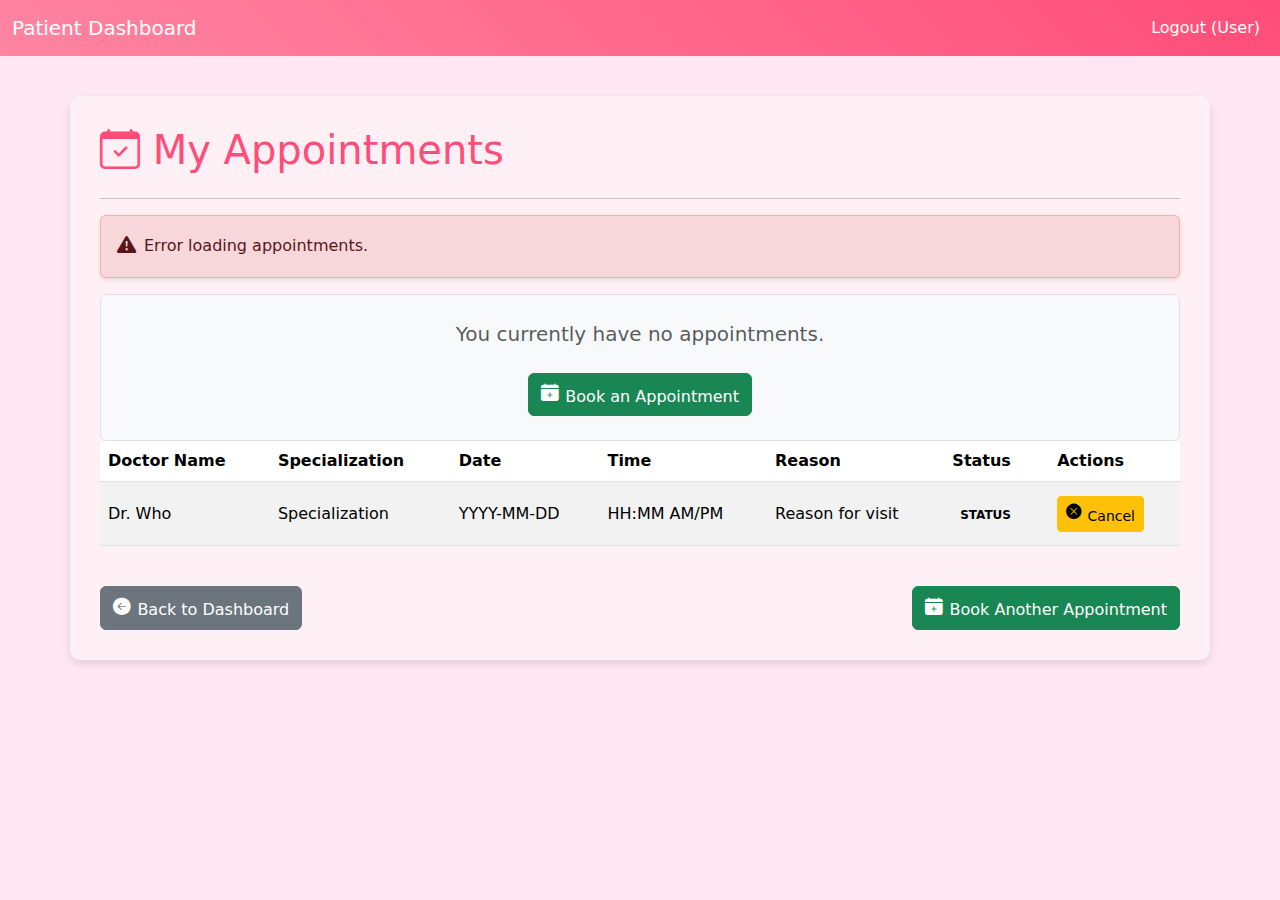
<file: src/main/resources/templates/patient-appointments.html>
<!DOCTYPE html>
<html lang="en" xmlns:th="http://www.thymeleaf.org"
      xmlns:sec="http://www.thymeleaf.org/extras/spring-security">
<head>
  <meta charset="UTF-8">
  <title>My Appointments</title>
  <link href="https://cdn.jsdelivr.net/npm/bootstrap@5.3.3/dist/css/bootstrap.min.css" rel="stylesheet">
  <link rel="stylesheet" href="https://cdn.jsdelivr.net/npm/bootstrap-icons@1.11.3/font/bootstrap-icons.min.css">
  <link rel="stylesheet" th:href="@{/css/style.css}"> <style>
  /* --- Theme Styles --- */
  body {
    /* Light pink background - UNCHANGED */
    background-color: #ffe6f2;
    padding-top: 76px;
  }
  /* Style for the top navbar - UNCHANGED */
  .navbar-custom {
    background: linear-gradient(45deg, #ff85a2, #ff4d79);
  }
  .navbar-custom .navbar-brand,
  .navbar-custom .nav-link {
    color: #ffffff !important;
  }
  .navbar-custom .btn-link.nav-link {
    text-decoration: none;
    box-shadow: none;
    background-color: transparent;
    border: none;
  }
  .navbar-custom .btn-link.nav-link:hover {
    text-decoration: underline;
  }

  /* Style for the main content wrapper */
  .content-wrapper {
    margin-top: 20px;
    margin-bottom: 20px;
    /* === CHANGE HERE: Background set to very light pink from image === */
    background-color: #FFF0F5; /* LavenderBlush - matching image */
    padding: 30px;
    border-radius: 10px;
    box-shadow: 0 4px 8px rgba(0, 0, 0, 0.1);
  }
  /* Style main heading */
  .content-wrapper h1 {
    color: #ff4d79;
    margin-bottom: 1.5rem;
  }

  /* --- Status Badge Styles --- */
  .status-badge { padding: 0.35em 0.65em; font-size: .75em; font-weight: 700; line-height: 1; text-align: center; white-space: nowrap; vertical-align: baseline; border-radius: 0.375rem; }
  .status-pending { background-color: #ffc107; color: #000; }
  .status-scheduled { background-color: #0d6efd; color: #fff; }
  .status-completed { background-color: #198754; color: #fff; }
  .status-cancelled { background-color: #6c757d; color: #fff; }
  .status-rejected { background-color: #dc3545; color: #fff; }
  .status-no_show { background-color: #fd7e14; color: #fff; }

  /* --- Visual Enhancements --- */
  /* 1. Table Enhancements */
  thead.table-theme-dark {
    background-color: #ff85a2;
    color: white;
    vertical-align: middle;
  }
  .table tbody td {
    padding-top: 0.85rem;
    padding-bottom: 0.85rem;
    vertical-align: middle;
  }
  .table-hover tbody tr {
    transition: background-color 0.2s ease-in-out;
  }
  /* Adjust hover to work better on the new lighter background */
  .table-hover tbody tr:hover {
    background-color: rgba(255, 230, 242, 0.6); /* Slightly stronger pink hover on lighter bg */
  }

  /* 2. Button Enhancements */
  .btn {
    transition: all 0.2s ease-in-out;
  }
  .btn i {
    margin-right: 0.4rem;
    vertical-align: text-bottom;
  }
  .btn .bi-arrow-left-circle-fill, .btn .bi-calendar-plus-fill, .btn .bi-x-circle-fill {
    font-size: 1.1em;
  }

  /* 3. Alert message enhancement */
  .alert {
    box-shadow: 0 2px 5px rgba(0,0,0,0.1);
    display: flex;
    align-items: center;
  }
  .alert i {
    margin-right: 0.5rem;
    font-size: 1.2em;
  }

</style>
</head>
<body>
<nav class="navbar navbar-expand-lg navbar-dark navbar-custom fixed-top">
  <div class="container-fluid">
    <a class="navbar-brand" th:href="@{/patient/dashboard}">Patient Dashboard</a>
    <ul class="navbar-nav ms-auto">
      <li class="nav-item" sec:authorize="isAuthenticated()">
        <form th:action="@{/logout}" method="post" class="d-inline">
          <button type="submit" class="btn btn-link nav-link">Logout (<span sec:authentication="principal.username">User</span>)</button>
        </form>
      </li>
    </ul>
  </div>
</nav>

<div class="container content-wrapper">
  <h1><i class="bi bi-calendar-check"></i> My Appointments</h1>
  <hr/>

  <div th:if="${errorMessage}" class="alert alert-danger" role="alert">
    <i class="bi bi-exclamation-triangle-fill flex-shrink-0"></i>
    <div th:text="${errorMessage}">Error loading appointments.</div>
  </div>

  <div th:if="${#lists.isEmpty(appointments)} and !${errorMessage}" class="text-center p-4 border rounded bg-light">
    <p class="text-muted fs-5">You currently have no appointments.</p>
    <a th:href="@{/patient/book-appointment}" class="btn btn-success mt-2">
      <i class="bi bi-calendar-plus-fill"></i>Book an Appointment
    </a>
  </div>

  <div th:unless="${#lists.isEmpty(appointments)}" class="table-responsive">
    <table class="table table-striped table-hover align-middle">
      <thead class="table-theme-dark">
      <tr>
        <th>Doctor Name</th>
        <th>Specialization</th>
        <th>Date</th>
        <th>Time</th>
        <th>Reason</th>
        <th>Status</th>
        <th>Actions</th>
      </tr>
      </thead>
      <tbody>
      <tr th:each="appt : ${appointments}" th:object="${appt}">
        <td th:text="*{doctorName}">Dr. Who</td>
        <td th:text="*{doctorSpecialization}">Specialization</td>
        <td th:text="${#temporals.format(appt.appointmentDateTime, 'yyyy-MM-dd')}">YYYY-MM-DD</td>
        <td th:text="${#temporals.format(appt.appointmentDateTime, 'hh:mm a')}">HH:MM AM/PM</td>
        <td th:text="*{reason}">Reason for visit</td>
        <td>
            <span class="status-badge"
                  th:text="*{status}"
                  th:classappend="'status-' + ${#strings.toLowerCase(appt.status.name())}">
                STATUS
            </span>
        </td>
        <td>
          <button th:if="*{status.name() == 'PENDING' or status.name() == 'SCHEDULED'}"
                  type="button" class="btn btn-warning btn-sm"
                  th:attr="data-appt-id=*{id}"
                  onclick="handlePatientCancel(this.getAttribute('data-appt-id'))">
            <i class="bi bi-x-circle-fill"></i>Cancel
          </button>
        </td>
      </tr>
      </tbody>
    </table>
  </div>

  <div class="mt-4 d-flex justify-content-between">
    <a th:href="@{/patient/dashboard}" class="btn btn-secondary">
      <i class="bi bi-arrow-left-circle-fill"></i>Back to Dashboard
    </a>
    <a th:unless="${#lists.isEmpty(appointments)}" th:href="@{/patient/book-appointment}" class="btn btn-success">
      <i class="bi bi-calendar-plus-fill"></i>Book Another Appointment
    </a>
  </div>

</div> <script src="https://cdn.jsdelivr.net/npm/bootstrap@5.3.3/dist/js/bootstrap.bundle.min.js"></script>

<script th:inline="javascript">
  /*<![CDATA[*/

  // --- Dynamically create message area ---
  const actionMessageDiv = document.createElement('div');
  actionMessageDiv.classList.add('alert', 'd-none', 'mt-3'); // Start hidden
  actionMessageDiv.setAttribute('role', 'alert');
  const container = document.querySelector('.content-wrapper');
  const firstHr = container ? container.querySelector('hr') : null;
  if (container && firstHr) {
    firstHr.parentNode.insertBefore(actionMessageDiv, firstHr.nextSibling);
  } else if (container) {
    container.insertBefore(actionMessageDiv, container.firstChild);
  }
  // --- End Message Area Creation ---

  const showActionMessage = (message, type = 'danger') => {
    actionMessageDiv.textContent = message;
    actionMessageDiv.className = `alert alert-${type} mt-3 d-flex align-items-center`;
    const iconClass = type === 'success' ? 'bi-check-circle-fill' : 'bi-exclamation-triangle-fill';
    actionMessageDiv.innerHTML = `<i class="bi ${iconClass} flex-shrink-0 me-2"></i> <div>${message}</div>`;
    actionMessageDiv.classList.remove('d-none');
    setTimeout(() => { actionMessageDiv.classList.add('d-none'); }, 5000);
  };
  const hideActionMessage = () => {
    actionMessageDiv.classList.add('d-none');
  };

  // --- updateAppointmentStatus function (Original - UNCHANGED) ---
  async function updateAppointmentStatus(appointmentId, action) {
    hideActionMessage();
    const clickedButton = event ? event.target.closest('button') : null;
    if (clickedButton) clickedButton.disabled = true;

    const url = `/api/appointments/${appointmentId}/${action}`;
    let options = {
      method: 'PUT',
      headers: { /* No specific headers */ }
    };

    try {
      const response = await fetch(url, options);
      if (response.ok) {
        const actionDisplay = action.charAt(0).toUpperCase() + action.slice(1);
        showActionMessage(`Appointment ${appointmentId} successfully ${actionDisplay}led. Reloading...`, 'success');
        setTimeout(() => { window.location.reload(); }, 1500);
      } else {
        let errorMsg = `Failed to ${action} appointment: ${response.statusText}`;
        try {
          const errorData = await response.json();
          if (errorData.message) errorMsg = errorData.message;
          else if (errorData.errors) errorMsg = "Action failed: " + Object.values(errorData.errors).join('; ');
        } catch (e) { /* Ignore */ }
        showActionMessage(errorMsg, 'danger');
        console.error(`Failed to ${action} appointment ${appointmentId}:`, response.status, response.statusText);
        if (clickedButton) clickedButton.disabled = false;
      }
    } catch (error) {
      showActionMessage(`An network error occurred: ${error.message}`, 'danger');
      console.error(`Error during ${action} action for appointment ${appointmentId}:`, error);
      if (clickedButton) clickedButton.disabled = false;
    }
  }

  // --- handlePatientCancel function (Original - UNCHANGED) ---
  function handlePatientCancel(appointmentId) {
    if (confirm(`Are you sure you want to cancel appointment ${appointmentId}? This cannot be undone.`)) {
      updateAppointmentStatus(appointmentId, 'cancel');
    }
  }

  /*]]>*/
</script>
</body>
</html>
</file>
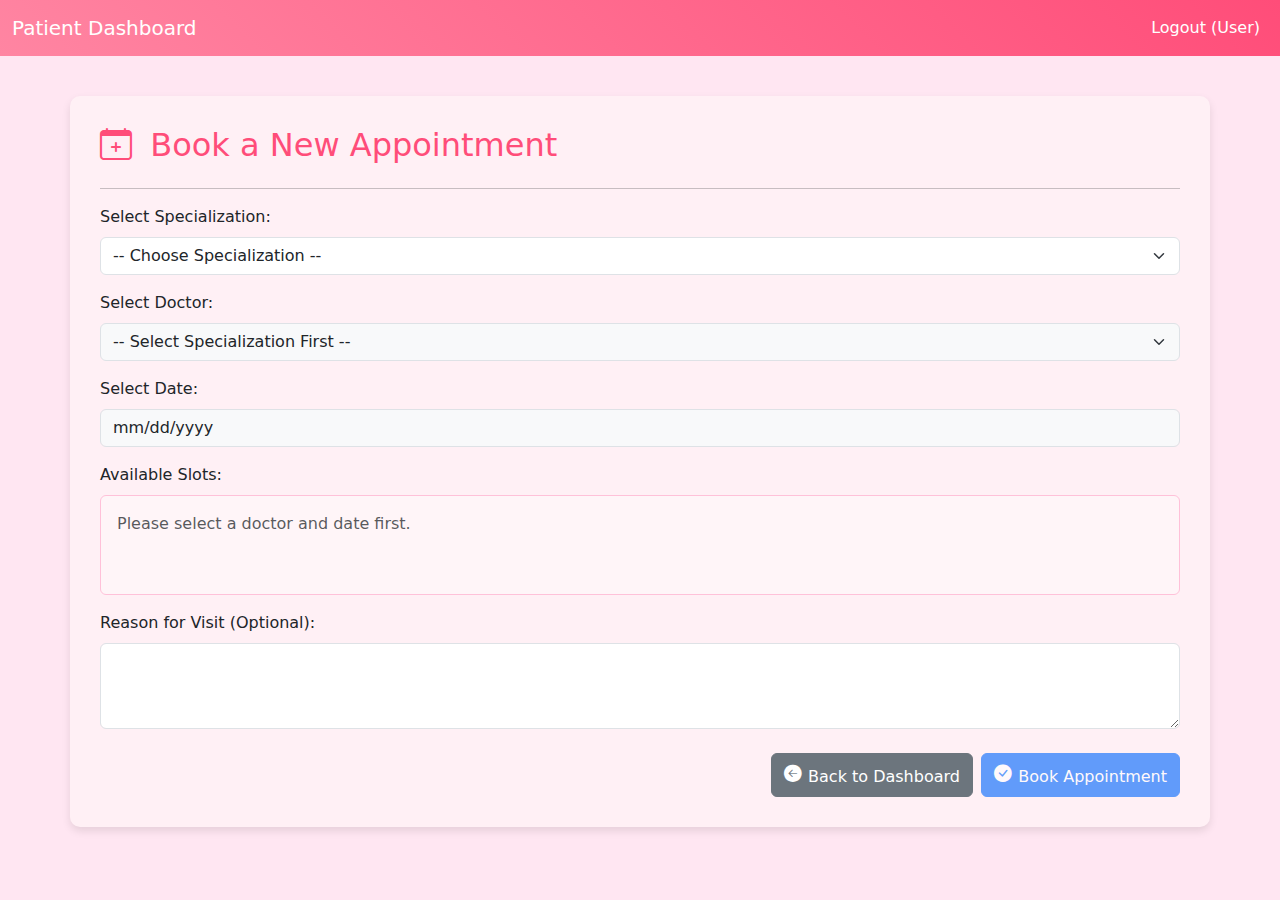
<file: src/main/resources/templates/patient-book-appointment.html>
<!DOCTYPE html>
<html lang="en" xmlns:th="http://www.thymeleaf.org"
      xmlns:sec="http://www.thymeleaf.org/extras/spring-security">
<head>
    <meta charset="UTF-8">
    <meta name="viewport" content="width=device-width, initial-scale=1.0">
    <title>Book Appointment</title>
    <link href="https://cdn.jsdelivr.net/npm/bootstrap@5.3.3/dist/css/bootstrap.min.css" rel="stylesheet">
    <link rel="stylesheet" href="https://cdn.jsdelivr.net/npm/bootstrap-icons@1.11.3/font/bootstrap-icons.min.css">
    <link rel="stylesheet" th:href="@{/css/style.css}"> <style>
    /* --- Theme Styles --- */
    body {
        background-color: #ffe6f2; /* Light pink background */
        padding-top: 76px; /* Adjust padding for fixed-top navbar */
    }
    /* Style for the top navbar */
    .navbar-custom {
        background: linear-gradient(45deg, #ff85a2, #ff4d79);
    }
    .navbar-custom .navbar-brand,
    .navbar-custom .nav-link {
        color: #ffffff !important;
    }
    .navbar-custom .btn-link.nav-link {
        text-decoration: none;
        box-shadow: none;
        background-color: transparent;
        border: none;
    }
    .navbar-custom .btn-link.nav-link:hover {
        text-decoration: underline;
    }

    /* Style for the main content wrapper */
    .content-wrapper {
        margin-top: 20px;
        margin-bottom: 20px;
        background-color: #FFF0F5; /* Very light pink background (LavenderBlush) */
        padding: 30px;
        border-radius: 10px;
        box-shadow: 0 4px 8px rgba(0, 0, 0, 0.1);
    }
    /* Style main heading */
    .content-wrapper h2 {
        color: #ff4d79; /* Use a theme color for the heading */
        margin-bottom: 1.5rem;
    }
    .content-wrapper h2 i { /* Icon spacing in heading */
        margin-right: 0.5rem;
    }

    /* Form Enhancements */
    .form-label {
        font-weight: 500; /* Slightly bolder labels */
    }
    .form-select:disabled, .form-control:disabled {
        background-color: #f8f9fa; /* Lighter background for disabled fields */
    }

    /* Slot Styling */
    .slot-button {
        margin: 5px;
        transition: all 0.2s ease-in-out;
        border-color: #ff85a2; /* Use theme color for border */
        color: #ff4d79; /* Use theme color for text */
    }
    .slot-button:hover {
        background-color: rgba(255, 133, 162, 0.15); /* Light pink hover */
        border-color: #ff4d79;
    }
    .selected-slot {
        background-color: #ff4d79; /* Use theme pink for selected */
        color: white;
        border-color: #ff4d79;
    }
    #slotsContainer {
        background-color: #fff5f8; /* Very pale pink background for contrast */
        border-color: #ffc1d9 !important; /* Pink border, override default */
        min-height: 100px; /* Ensure minimum height */
    }

    /* Button Transitions */
    .btn {
        transition: all 0.2s ease-in-out;
    }
    .btn i { /* Style for icons within buttons */
        margin-right: 0.4rem;
        vertical-align: text-bottom;
    }
    .btn .bi-arrow-left-circle-fill, .btn .bi-check-circle-fill { /* Specific icons */
        font-size: 1.1em;
    }

    /* Alert styling */
    .alert {
        box-shadow: 0 2px 5px rgba(0,0,0,0.1);
        /* Structure for icon will be handled by JS if needed, just general style here */
    }
    /* Add specific styling for JS-added icons if booking.js is modified */
    .alert i {
        margin-right: 0.5rem;
        font-size: 1.2em;
    }
    .alert > div { /* Assuming JS adds a div for text */
        display: inline-block;
    }

</style>
</head>
<body>
<nav class="navbar navbar-expand-lg navbar-dark navbar-custom fixed-top">
    <div class="container-fluid">
        <a class="navbar-brand" th:href="@{/patient/dashboard}">Patient Dashboard</a>
        <ul class="navbar-nav ms-auto">
            <li class="nav-item" sec:authorize="isAuthenticated()">
                <form th:action="@{/logout}" method="post" class="d-inline">
                    <button type="submit" class="btn btn-link nav-link">Logout (<span sec:authentication="principal.username">User</span>)</button>
                </form>
            </li>
        </ul>
    </div>
</nav>

<div class="container content-wrapper">
    <h2><i class="bi bi-calendar-plus"></i> Book a New Appointment</h2>
    <hr/>

    <div id="bookingMessage" class="alert d-none" role="alert"></div>

    <form id="bookingForm">
        <div class="mb-3">
            <label for="specialization" class="form-label">Select Specialization:</label>
            <select class="form-select" id="specialization" name="specialization" required>
                <option value="" selected disabled>-- Choose Specialization --</option>
                <option value="Cardiology">Cardiology</option>
                <option value="Neurology">Neurology</option>
                <option value="Orthopedics">Orthopedics</option>
                <option value="Pediatrics">Pediatrics</option>
                <option value="General Physician">General Physician</option>
            </select>
            <div class="invalid-feedback">Please select a specialization.</div>
        </div>

        <div class="mb-3">
            <label for="doctor" class="form-label">Select Doctor:</label>
            <select class="form-select" id="doctor" name="doctorId" required disabled>
                <option value="" selected disabled>-- Select Specialization First --</option>
            </select>
            <div class="invalid-feedback">Please select a doctor.</div>
        </div>

        <div class="mb-3">
            <label for="appointmentDate" class="form-label">Select Date:</label>
            <input type="date" class="form-control" id="appointmentDate" name="appointmentDate" required disabled/>
            <div class="invalid-feedback">Please select a date.</div>
        </div>

        <div class="mb-3">
            <label class="form-label">Available Slots:</label>
            <div id="slotsContainer" class="border p-3 rounded min-vh-10">
                <p id="slotsPlaceholder" class="text-muted">Please select a doctor and date first.</p>
            </div>
            <input type="hidden" id="selectedSlotTime" name="selectedSlotTime" />
            <div id="slotSelectionError" class="text-danger d-none mt-1">Please select a time slot.</div>
        </div>

        <div class="mb-3">
            <label for="reason" class="form-label">Reason for Visit (Optional):</label>
            <textarea class="form-control" id="reason" name="reason" rows="3"></textarea>
        </div>

        <div class="d-grid gap-2 d-sm-flex justify-content-sm-end mt-4"> <a th:href="@{/patient/dashboard}" class="btn btn-secondary order-sm-1">
            <i class="bi bi-arrow-left-circle-fill"></i>Back to Dashboard
        </a>
            <button type="button" id="bookBtn" class="btn btn-primary order-sm-2" disabled>
                <i class="bi bi-check-circle-fill"></i>Book Appointment
            </button>
        </div>
    </form>
</div>

<script src="https://cdn.jsdelivr.net/npm/bootstrap@5.3.3/dist/js/bootstrap.bundle.min.js"></script>
<script th:src="@{/js/booking.js}"></script>
</body>
</html>
</file>
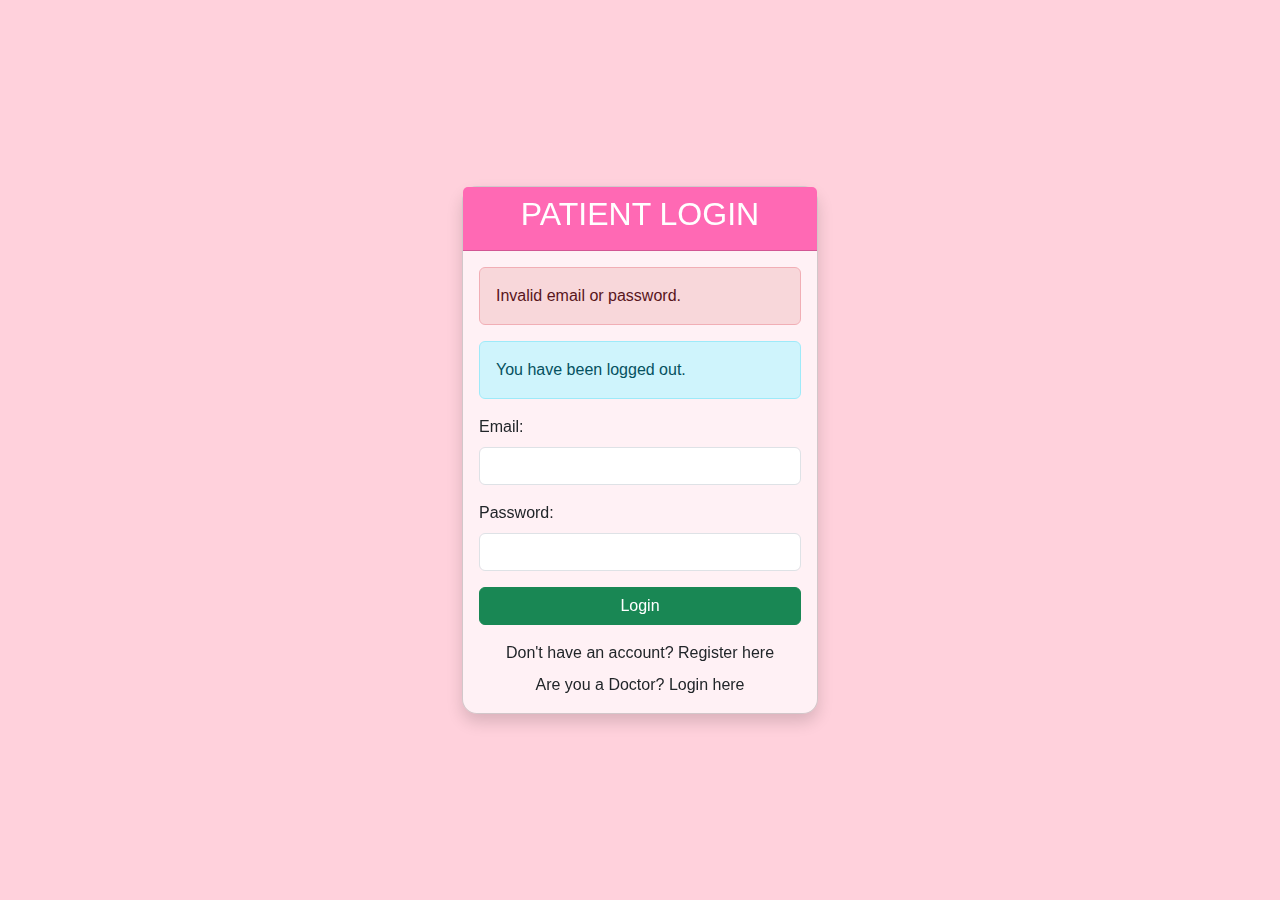
<file: src/main/resources/templates/patient-login.html>
<!DOCTYPE html>
<html lang="en" xmlns:th="http://www.thymeleaf.org">
<head>
    <meta charset="UTF-8">
    <meta name="viewport" content="width=device-width, initial-scale=1.0">
    <title>Patient Login</title>
    <link href="https://cdn.jsdelivr.net/npm/bootstrap@5.3.3/dist/css/bootstrap.min.css" rel="stylesheet">
    <link rel="stylesheet" th:href="@{/css/style.css}">
    <style>
        body {
            background: #ffd1dc;
            color: #333;
            font-family: 'Poppins', sans-serif;
            display: flex;
            justify-content: center;
            align-items: center;
            height: 100vh;
        }
        .card {
            background: rgba(255, 255, 255, 0.7);
            backdrop-filter: blur(10px);
            border-radius: 15px;
            box-shadow: 0px 0px 20px rgba(255, 105, 180, 0.2);
        }
        .card-header {
            background: #ff69b4;
            color: #fff;
            border-radius: 15px 15px 0 0;
            text-transform: uppercase;
            font-weight: bold;
        }
        .btn-success:hover {
            background: #28a745;
            box-shadow: 0px 0px 15px #28a745;
        }
    </style>
</head>
<body>
<div class="container">
    <div class="row justify-content-center">
        <div class="col-md-6 col-lg-4">
            <div class="card shadow">
                <div class="card-header text-center">
                    <h2>Patient Login</h2>
                </div>
                <div class="card-body">
                    <div th:if="${param.error}" class="alert alert-danger" role="alert">
                        Invalid email or password.
                    </div>
                    <div th:if="${param.logout}" class="alert alert-info" role="alert">
                        You have been logged out.
                    </div>
                    <form id="patient-login-form" th:action="@{/perform_patient_login}" method="post">
                        <div class="mb-3">
                            <label for="username" class="form-label">Email:</label>
                            <input type="email" class="form-control" id="username" name="username" required>
                            <div class="invalid-feedback">Please enter your email address.</div>
                        </div>
                        <div class="mb-3">
                            <label for="password" class="form-label">Password:</label>
                            <input type="password" class="form-control" id="password" name="password" required>
                            <div class="invalid-feedback">Please enter your password.</div>
                        </div>
                        <div class="d-grid">
                            <button type="submit" class="btn btn-success">Login</button>
                        </div>
                    </form>
                    <div class="text-center mt-3">
                        Don't have an account? <a th:href="@{/patient/register}">Register here</a>
                    </div>
                    <div class="text-center mt-2">
                        Are you a Doctor? <a th:href="@{/doctor/login}">Login here</a>
                    </div>
                </div>
            </div>
        </div>
    </div>
</div>
<script src="https://cdn.jsdelivr.net/npm/bootstrap@5.3.3/dist/js/bootstrap.bundle.min.js"></script>
</body>
</html>
</file>
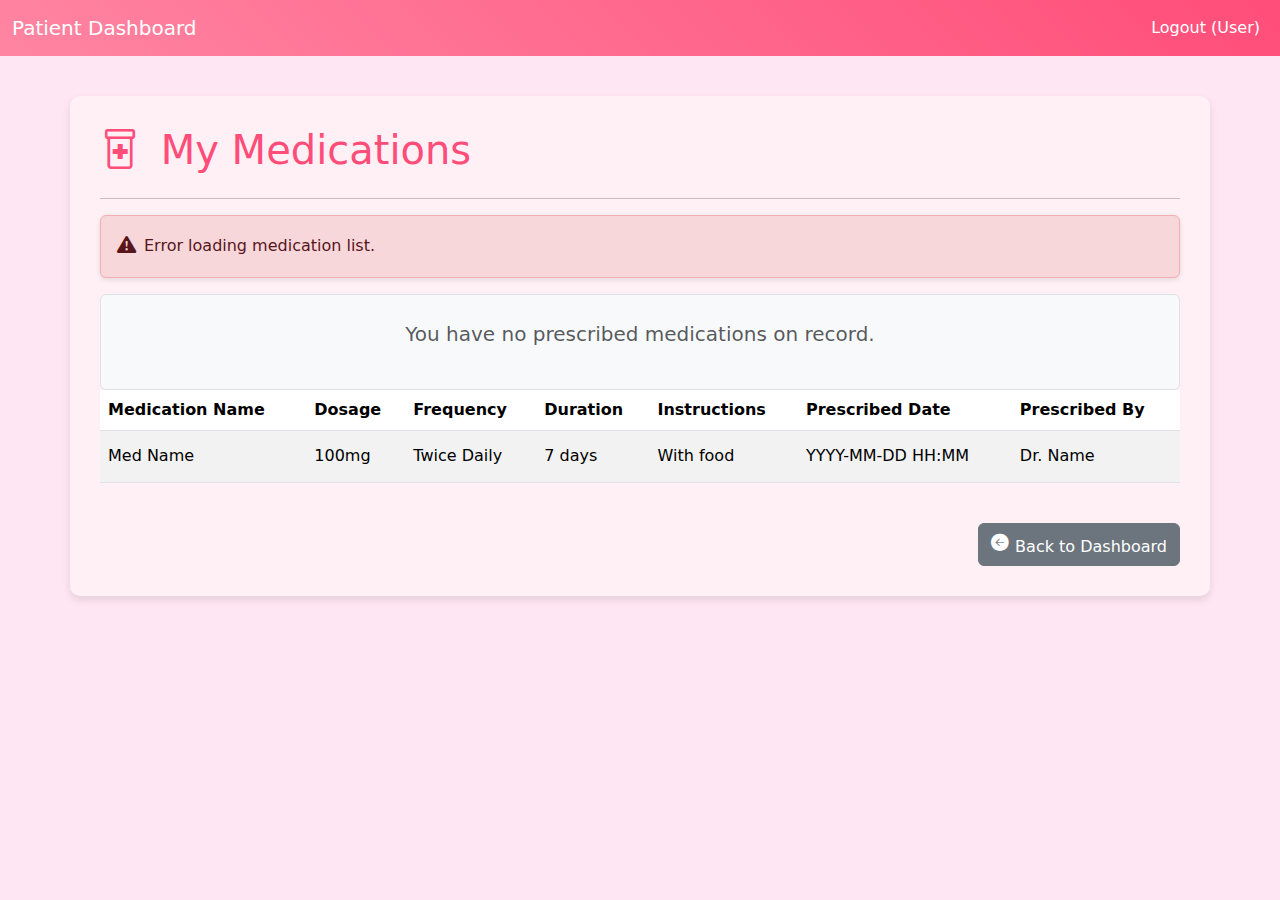
<file: src/main/resources/templates/patient-medications.html>
<!DOCTYPE html>
<html lang="en" xmlns:th="http://www.thymeleaf.org"
      xmlns:sec="http://www.thymeleaf.org/extras/spring-security">
<head>
    <meta charset="UTF-8">
    <title>My Medications</title>
    <link href="https://cdn.jsdelivr.net/npm/bootstrap@5.3.3/dist/css/bootstrap.min.css" rel="stylesheet">
    <link rel="stylesheet" href="https://cdn.jsdelivr.net/npm/bootstrap-icons@1.11.3/font/bootstrap-icons.min.css">
    <link rel="stylesheet" th:href="@{/css/style.css}"> <style>
    /* --- Theme Styles --- */
    body {
        background-color: #ffe6f2; /* Light pink background */
        padding-top: 76px; /* Padding for fixed-top navbar */
    }
    /* Style for the top navbar */
    .navbar-custom {
        background: linear-gradient(45deg, #ff85a2, #ff4d79);
    }
    .navbar-custom .navbar-brand,
    .navbar-custom .nav-link {
        color: #ffffff !important;
    }
    .navbar-custom .btn-link.nav-link {
        text-decoration: none;
        box-shadow: none;
        background-color: transparent;
        border: none;
    }
    .navbar-custom .btn-link.nav-link:hover {
        text-decoration: underline;
    }

    /* Style for the main content wrapper */
    .content-wrapper {
        margin-top: 20px;
        margin-bottom: 20px;
        background-color: #FFF0F5; /* Very light pink background (LavenderBlush) */
        padding: 30px;
        border-radius: 10px;
        box-shadow: 0 4px 8px rgba(0, 0, 0, 0.1);
    }
    /* Style main heading */
    .content-wrapper h1 {
        color: #ff4d79; /* Use a theme color for the heading */
        margin-bottom: 1.5rem;
    }
    .content-wrapper h1 i { /* Icon spacing in heading */
        margin-right: 0.5rem;
    }

    /* --- Visual Enhancements --- */
    /* 1. Table Enhancements */
    thead.table-theme-dark { /* Custom class for themed header */
        background-color: #ff85a2; /* Pink shade from theme */
        color: white;
        vertical-align: middle;
    }
    .table tbody td {
        padding-top: 0.85rem;
        padding-bottom: 0.85rem;
        vertical-align: middle;
    }
    .table-hover tbody tr {
        transition: background-color 0.2s ease-in-out;
    }
    .table-hover tbody tr:hover {
        background-color: rgba(255, 230, 242, 0.6); /* Lighter pink hover on lighter bg */
    }

    /* 2. Button Enhancements */
    .btn {
        transition: all 0.2s ease-in-out;
    }
    .btn i { /* Style for icons within buttons */
        margin-right: 0.4rem;
        vertical-align: text-bottom;
    }
    .btn .bi-arrow-left-circle-fill { /* Specific icons */
        font-size: 1.1em;
    }

    /* 3. Alert message enhancement */
    .alert { /* Add subtle shadow and icon alignment */
        box-shadow: 0 2px 5px rgba(0,0,0,0.1);
        display: flex;
        align-items: center;
    }
    .alert i { /* Icon styling within alerts */
        margin-right: 0.5rem;
        font-size: 1.2em;
    }

</style>
</head>
<body>
<nav class="navbar navbar-expand-lg navbar-dark navbar-custom fixed-top">
    <div class="container-fluid">
        <a class="navbar-brand" th:href="@{/patient/dashboard}">Patient Dashboard</a>
        <ul class="navbar-nav ms-auto">
            <li class="nav-item" sec:authorize="isAuthenticated()">
                <form th:action="@{/logout}" method="post" class="d-inline">
                    <button type="submit" class="btn btn-link nav-link">Logout (<span sec:authentication="principal.username">User</span>)</button>
                </form>
            </li>
        </ul>
    </div>
</nav>

<div class="container content-wrapper">
    <h1><i class="bi bi-prescription2"></i> My Medications</h1>
    <hr/>

    <div th:if="${errorMessage}" class="alert alert-danger" role="alert">
        <i class="bi bi-exclamation-triangle-fill flex-shrink-0"></i>
        <div th:text="${errorMessage}">Error loading medication list.</div>
    </div>

    <div th:if="${#lists.isEmpty(medications)} and !${errorMessage}" class="text-center p-4 border rounded bg-light">
        <p class="text-muted fs-5">You have no prescribed medications on record.</p>
    </div>

    <div th:unless="${#lists.isEmpty(medications)}" class="table-responsive">
        <table class="table table-striped table-hover align-middle">
            <thead class="table-theme-dark">
            <tr>
                <th>Medication Name</th>
                <th>Dosage</th>
                <th>Frequency</th>
                <th>Duration</th>
                <th>Instructions</th>
                <th>Prescribed Date</th>
                <th>Prescribed By</th>
            </tr>
            </thead>
            <tbody>
            <tr th:each="med : ${medications}" th:object="${med}">
                <td th:text="*{medicationName}">Med Name</td>
                <td th:text="*{dosage}">100mg</td>
                <td th:text="*{frequency}">Twice Daily</td>
                <td th:text="*{duration} ?: '-'">7 days</td>
                <td th:text="*{instructions} ?: '-'">With food</td>
                <td th:text="${#temporals.format(med.prescribedDate, 'yyyy-MM-dd HH:mm')}">YYYY-MM-DD HH:MM</td>
                <td th:text="'Dr. ' + *{prescribingDoctorName}">Dr. Name</td>
            </tr>
            </tbody>
        </table>
    </div>

    <div class="mt-4 text-end">
        <a th:href="@{/patient/dashboard}" class="btn btn-secondary">
            <i class="bi bi-arrow-left-circle-fill"></i>Back to Dashboard
        </a>
    </div>
</div> <script src="https://cdn.jsdelivr.net/npm/bootstrap@5.3.3/dist/js/bootstrap.bundle.min.js"></script>

</body>
</html>
</file>
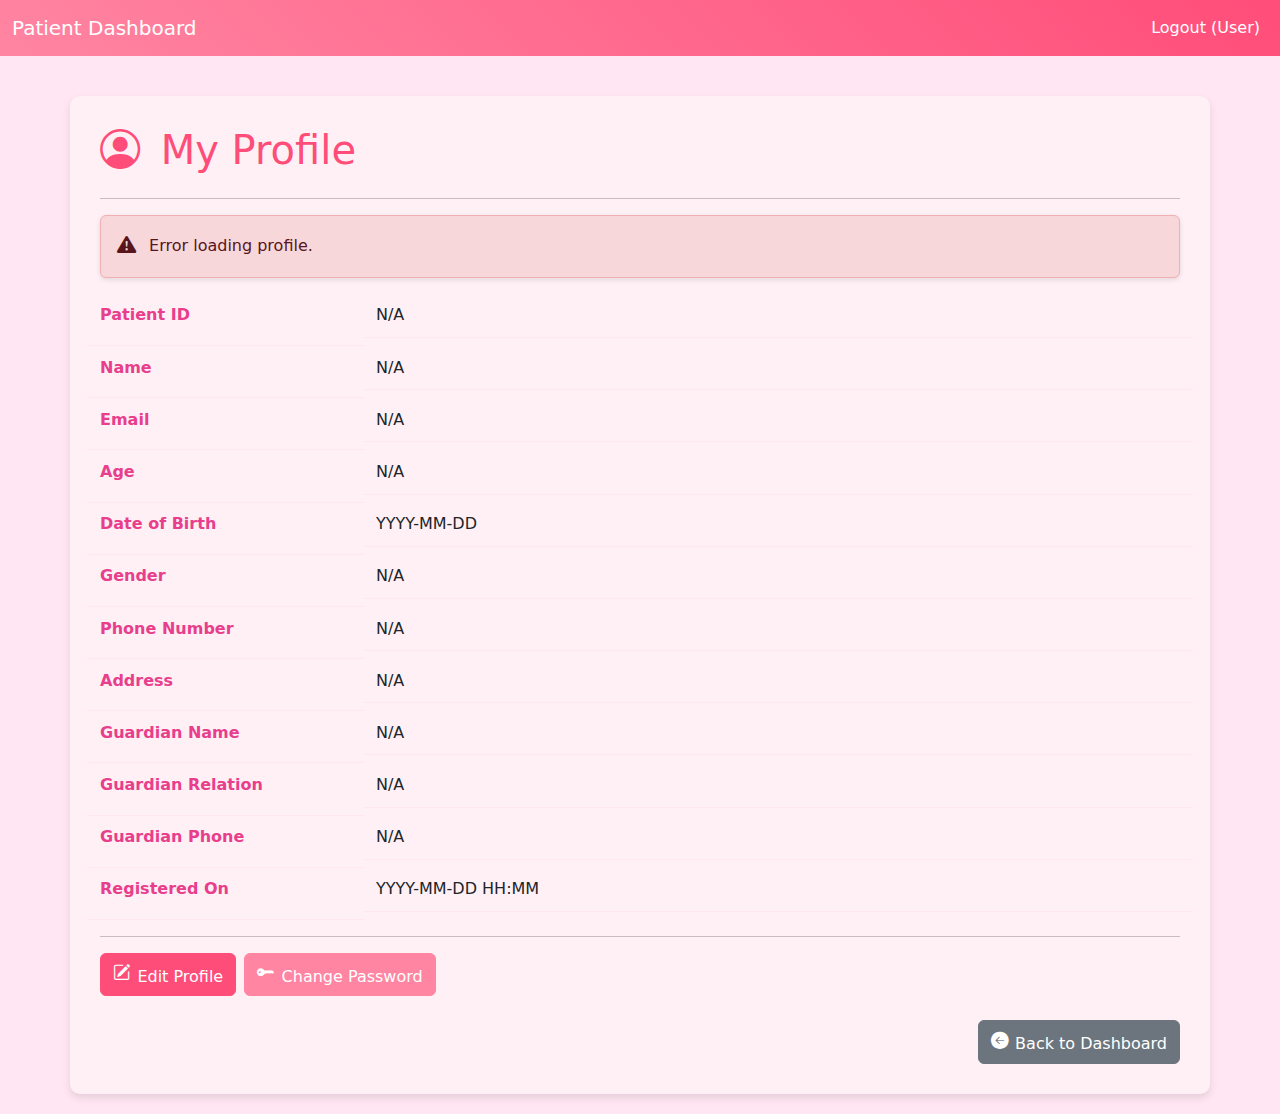
<file: src/main/resources/templates/patient-profile.html>
<!DOCTYPE html>
<html lang="en" xmlns:th="http://www.thymeleaf.org"
      xmlns:sec="http://www.thymeleaf.org/extras/spring-security">
<head>
    <meta charset="UTF-8">
    <title>My Profile</title>
    <link href="https://cdn.jsdelivr.net/npm/bootstrap@5.3.3/dist/css/bootstrap.min.css" rel="stylesheet">
    <link rel="stylesheet" href="https://cdn.jsdelivr.net/npm/bootstrap-icons@1.11.3/font/bootstrap-icons.min.css">
    <link rel="stylesheet" th:href="@{/css/style.css}"> <style>
    /* --- Theme Styles --- */
    body {
        background-color: #ffe6f2; /* Light pink background */
        padding-top: 76px; /* Padding for fixed-top navbar */
    }
    /* Style for the top navbar */
    .navbar-custom {
        background: linear-gradient(45deg, #ff85a2, #ff4d79);
    }
    .navbar-custom .navbar-brand,
    .navbar-custom .nav-link {
        color: #ffffff !important;
    }
    .navbar-custom .btn-link.nav-link {
        text-decoration: none;
        box-shadow: none;
        background-color: transparent;
        border: none;
    }
    .navbar-custom .btn-link.nav-link:hover {
        text-decoration: underline;
    }

    /* Style for the main content wrapper */
    .content-wrapper {
        margin-top: 20px;
        margin-bottom: 20px;
        background-color: #FFF0F5; /* Very light pink background (LavenderBlush) */
        padding: 30px;
        border-radius: 10px;
        box-shadow: 0 4px 8px rgba(0, 0, 0, 0.1);
    }
    /* Style main heading */
    .content-wrapper h1 {
        color: #ff4d79; /* Use a theme color for the heading */
        margin-bottom: 1.5rem;
    }
    .content-wrapper h1 i { /* Icon spacing in heading */
        margin-right: 0.5rem;
    }

    /* --- Visual Enhancements --- */
    /* 1. Description List (Profile Details) Styling */
    dl.row dt {
        font-weight: bold;
        color: #e83e8c; /* Use a theme pink color for definition terms */
    }
    dl.row dt, dl.row dd {
        padding-top: 0.6rem;
        padding-bottom: 0.6rem;
        border-bottom: 1px solid #ffe6f2; /* Add subtle separator */
    }
    dl.row dd pre { /* Ensure preformatted address text looks okay */
        white-space: pre-wrap; /* Allow wrapping */
        word-break: break-word; /* Break long words */
    }

    /* 2. Button Enhancements */
    .btn {
        transition: all 0.2s ease-in-out;
    }
    .btn i { /* Style for icons within buttons */
        margin-right: 0.4rem;
        vertical-align: text-bottom; /* Better alignment */
    }
    /* Specific icon sizing */
    .btn .bi-arrow-left-circle-fill, .btn .bi-pencil-square, .btn .bi-key-fill,
    .btn .bi-check-lg, .btn .bi-x-lg {
        font-size: 1.1em;
    }
    /* Themed primary/warning buttons */
    .btn-primary { background-color: #ff4d79; border-color: #ff4d79; }
    .btn-primary:hover { background-color: #ff1a5b; border-color: #ff1a5b; }
    .btn-warning { background-color: #ff85a2; border-color: #ff85a2; color: #fff;}
    .btn-warning:hover { background-color: #f76ca0; border-color: #f76ca0; color: #fff;}


    /* 3. Alert message enhancement */
    .alert { /* Add subtle shadow and allow icon display */
        box-shadow: 0 2px 5px rgba(0,0,0,0.1);
        /* JS will handle content, just provide base style */
    }
    /* If JS adds icons, style them */
    .alert i {
        margin-right: 0.5rem;
        font-size: 1.2em;
        vertical-align: middle;
    }
    .alert > div { /* Target the div JS might create for text */
        display: inline-block;
        vertical-align: middle;
    }

    /* 4. Modal Theming */
    .modal-header {
        background-color: #ff85a2; /* Light pink theme color */
        color: white;
    }
    .modal-header .btn-close {
        filter: brightness(0) invert(1); /* Make close button white */
    }
    .modal-title i { /* Icon spacing in modal title */
        margin-right: 0.5rem;
    }
    /* Ensure modal buttons maintain themed colors */
    .modal-footer .btn-primary { background-color: #ff4d79; border-color: #ff4d79; }
    .modal-footer .btn-primary:hover { background-color: #ff1a5b; border-color: #ff1a5b; }
    .modal-footer .btn-warning { background-color: #ff85a2; border-color: #ff85a2; color: #fff;}
    .modal-footer .btn-warning:hover { background-color: #f76ca0; border-color: #f76ca0; color: #fff;}

</style>
</head>
<body>
<nav class="navbar navbar-expand-lg navbar-dark navbar-custom fixed-top">
    <div class="container-fluid">
        <a class="navbar-brand" th:href="@{/patient/dashboard}">Patient Dashboard</a>
        <ul class="navbar-nav ms-auto">
            <li class="nav-item" sec:authorize="isAuthenticated()">
                <form th:action="@{/logout}" method="post" class="d-inline">
                    <button type="submit" class="btn btn-link nav-link">Logout (<span sec:authentication="principal.username">User</span>)</button>
                </form>
            </li>
        </ul>
    </div>
</nav>

<div class="container content-wrapper">
    <h1><i class="bi bi-person-circle"></i> My Profile</h1>
    <hr/>

    <div id="profileMessageArea" class="alert d-none mt-3" role="alert"></div>
    <div th:if="${errorMessage}" class="alert alert-danger" role="alert">
        <i class="bi bi-exclamation-triangle-fill flex-shrink-0"></i>
        <div th:text="${errorMessage}">Error loading profile.</div>
    </div>

    <div th:if="${patientProfile != null and errorMessage == null}" th:object="${patientProfile}">
        <dl class="row mt-3">
            <dt class="col-sm-3">Patient ID</dt>
            <dd class="col-sm-9" th:text="*{id}">N/A</dd>

            <dt class="col-sm-3">Name</dt>
            <dd class="col-sm-9" th:text="*{name}">N/A</dd>

            <dt class="col-sm-3">Email</dt>
            <dd class="col-sm-9" th:text="*{email}">N/A</dd>

            <dt class="col-sm-3">Age</dt>
            <dd class="col-sm-9" th:text="*{age}">N/A</dd>

            <dt class="col-sm-3">Date of Birth</dt>
            <dd class="col-sm-9" th:text="*{dateOfBirth != null ? #temporals.format(dateOfBirth, 'yyyy-MM-dd') : 'N/A'}">YYYY-MM-DD</dd>

            <dt class="col-sm-3">Gender</dt>
            <dd class="col-sm-9" th:text="*{gender}">N/A</dd>

            <dt class="col-sm-3">Phone Number</dt>
            <dd class="col-sm-9" th:text="*{personalNumber}">N/A</dd>

            <dt class="col-sm-3">Address</dt>
            <dd class="col-sm-9"><pre style="margin:0; font-family: inherit; font-size: inherit;" th:text="*{address}">N/A</pre></dd>

            <dt class="col-sm-3">Guardian Name</dt>
            <dd class="col-sm-9" th:text="*{guardianName}">N/A</dd>

            <dt class="col-sm-3">Guardian Relation</dt>
            <dd class="col-sm-9" th:text="*{guardianRelation}">N/A</dd>

            <dt class="col-sm-3">Guardian Phone</dt>
            <dd class="col-sm-9" th:text="*{guardianPhoneNumber}">N/A</dd>

            <dt class="col-sm-3">Registered On</dt>
            <dd class="col-sm-9" th:text="*{createdAt != null ? #temporals.format(createdAt, 'yyyy-MM-dd HH:mm') : 'N/A'}">YYYY-MM-DD HH:MM</dd>
        </dl>

        <hr/>
        <div class="mt-3 d-flex flex-wrap gap-2"> <button type="button" class="btn btn-primary" data-bs-toggle="modal" data-bs-target="#editProfileModal">
            <i class="bi bi-pencil-square"></i>Edit Profile
        </button>
            <button type="button" class="btn btn-warning" data-bs-toggle="modal" data-bs-target="#changePasswordModal">
                <i class="bi bi-key-fill"></i>Change Password
            </button>
        </div>
    </div>

    <div class="mt-4 text-end">
        <a th:href="@{/patient/dashboard}" class="btn btn-secondary">
            <i class="bi bi-arrow-left-circle-fill"></i>Back to Dashboard
        </a>
    </div>
</div> <div class="modal fade" id="editProfileModal" tabindex="-1" aria-labelledby="editProfileModalLabel" aria-hidden="true">
    <div class="modal-dialog modal-dialog-centered"> <div class="modal-content">
        <div class="modal-header">
            <h1 class="modal-title fs-5" id="editProfileModalLabel"><i class="bi bi-pencil-square"></i> Edit Profile</h1>
            <button type="button" class="btn-close" data-bs-dismiss="modal" aria-label="Close"></button>
        </div>
        <div class="modal-body">
            <div id="editProfileMessageArea" class="alert d-none" role="alert"></div>
            <form id="editProfileForm">
                <div class="mb-3">
                    <label for="editAddress" class="form-label">Address</label>
                    <textarea class="form-control" id="editAddress" name="address" rows="3" required></textarea>
                    <div class="invalid-feedback">Address cannot be blank.</div>
                </div>
                <div class="mb-3">
                    <label for="editPersonalNumber" class="form-label">Phone Number</label>
                    <input type="tel" class="form-control" id="editPersonalNumber" name="personalNumber" required pattern="^\+?[0-9. ()-]{7,25}$">
                    <div class="invalid-feedback">Please enter a valid phone number.</div>
                </div>
                <div class="mb-3">
                    <label for="editGuardianName" class="form-label">Guardian Name</label>
                    <input type="text" class="form-control" id="editGuardianName" name="guardianName" required>
                    <div class="invalid-feedback">Guardian name cannot be blank.</div>
                </div>
                <div class="mb-3">
                    <label for="editGuardianRelation" class="form-label">Guardian Relation</label>
                    <input type="text" class="form-control" id="editGuardianRelation" name="guardianRelation" required>
                    <div class="invalid-feedback">Guardian relation cannot be blank.</div>
                </div>
                <div class="mb-3">
                    <label for="editGuardianPhoneNumber" class="form-label">Guardian Phone Number</label>
                    <input type="tel" class="form-control" id="editGuardianPhoneNumber" name="guardianPhoneNumber" required pattern="^\+?[0-9. ()-]{7,25}$">
                    <div class="invalid-feedback">Please enter a valid guardian phone number.</div>
                </div>
            </form>
        </div>
        <div class="modal-footer">
            <button type="button" class="btn btn-secondary" data-bs-dismiss="modal"><i class="bi bi-x-lg"></i> Cancel</button>
            <button type="button" class="btn btn-primary" id="saveProfileChangesBtn"><i class="bi bi-check-lg"></i> Save Changes</button>
        </div>
    </div>
    </div>
</div>

<div class="modal fade" id="changePasswordModal" tabindex="-1" aria-labelledby="changePasswordModalLabel" aria-hidden="true">
    <div class="modal-dialog modal-dialog-centered"> <div class="modal-content">
        <div class="modal-header">
            <h1 class="modal-title fs-5" id="changePasswordModalLabel"><i class="bi bi-key-fill"></i> Change Password</h1>
            <button type="button" class="btn-close" data-bs-dismiss="modal" aria-label="Close"></button>
        </div>
        <div class="modal-body">
            <div id="changePasswordMessageArea" class="alert d-none" role="alert"></div>
            <form id="changePasswordForm">
                <div class="mb-3">
                    <label for="currentPassword" class="form-label">Current Password</label>
                    <input type="password" class="form-control" id="currentPassword" name="currentPassword" required>
                    <div class="invalid-feedback">Current password is required.</div>
                </div>
                <div class="mb-3">
                    <label for="newPassword" class="form-label">New Password</label>
                    <input type="password" class="form-control" id="newPassword" name="newPassword" required minlength="8">
                    <div class="invalid-feedback">New password must be at least 8 characters.</div>
                </div>
                <div class="mb-3">
                    <label for="confirmNewPassword" class="form-label">Confirm New Password</label>
                    <input type="password" class="form-control" id="confirmNewPassword" name="confirmNewPassword" required minlength="8">
                    <div class="invalid-feedback">Please confirm your new password.</div>
                    <div id="passwordMatchError" class="text-danger d-none mt-1">New passwords do not match.</div>
                </div>
            </form>
        </div>
        <div class="modal-footer">
            <button type="button" class="btn btn-secondary" data-bs-dismiss="modal"><i class="bi bi-x-lg"></i> Cancel</button>
            <button type="button" class="btn btn-warning" id="changePasswordBtn"><i class="bi bi-check-lg"></i> Change Password</button>
        </div>
    </div>
    </div>
</div>

<script src="https://cdn.jsdelivr.net/npm/bootstrap@5.3.3/dist/js/bootstrap.bundle.min.js"></script>

<script th:inline="javascript">
    /*<![CDATA[*/

    // --- Get Profile Data ---
    const currentProfileData = /*[[${patientProfile != null && errorMessage == null ? patientProfile : null}]]*/ null;

    // --- Modal References ---
    const editProfileModalElement = document.getElementById('editProfileModal');
    const editProfileModal = new bootstrap.Modal(editProfileModalElement);
    const editProfileForm = document.getElementById('editProfileForm');
    const editProfileMessageArea = document.getElementById('editProfileMessageArea');
    const saveProfileChangesBtn = document.getElementById('saveProfileChangesBtn');

    const changePasswordModalElement = document.getElementById('changePasswordModal');
    const changePasswordModal = new bootstrap.Modal(changePasswordModalElement);
    const changePasswordForm = document.getElementById('changePasswordForm');
    const changePasswordMessageArea = document.getElementById('changePasswordMessageArea');
    const changePasswordBtn = document.getElementById('changePasswordBtn');
    const passwordMatchErrorDiv = document.getElementById('passwordMatchError');

    // --- Main Page Message Area ---
    const profileMessageArea = document.getElementById('profileMessageArea');
    const showProfileMessage = (message, type = 'danger') => {
        profileMessageArea.textContent = message; // Basic message display
        profileMessageArea.className = `alert alert-${type} mt-3`;
        // Add icon based on type (Optional JS enhancement)
        const iconClass = type === 'success' ? 'bi-check-circle-fill' : 'bi-exclamation-triangle-fill';
        profileMessageArea.innerHTML = `<i class="bi ${iconClass} flex-shrink-0 me-2"></i> <div>${message}</div>`;
        profileMessageArea.classList.remove('d-none');
        setTimeout(() => { profileMessageArea.classList.add('d-none'); }, 5000);
    };

    // --- Edit Profile Modal Logic (Unchanged) ---
    editProfileModalElement.addEventListener('show.bs.modal', event => {
        hideModalMessage(editProfileMessageArea);
        if (currentProfileData) {
            editProfileForm.elements['address'].value = currentProfileData.address || '';
            editProfileForm.elements['personalNumber'].value = currentProfileData.personalNumber || '';
            editProfileForm.elements['guardianName'].value = currentProfileData.guardianName || '';
            editProfileForm.elements['guardianRelation'].value = currentProfileData.guardianRelation || '';
            editProfileForm.elements['guardianPhoneNumber'].value = currentProfileData.guardianPhoneNumber || '';
        }
        editProfileForm.classList.remove('was-validated');
        Array.from(editProfileForm.querySelectorAll('.is-invalid')).forEach(el => el.classList.remove('is-invalid'));
    });

    saveProfileChangesBtn.addEventListener('click', async () => {
        hideModalMessage(editProfileMessageArea);
        editProfileForm.classList.add('was-validated');

        if (!editProfileForm.checkValidity()) {
            showModalMessage("Please correct the errors in the form.", "warning", editProfileMessageArea);
            return;
        }

        const formData = new FormData(editProfileForm);
        const updateData = Object.fromEntries(formData.entries());
        saveProfileChangesBtn.disabled = true;
        saveProfileChangesBtn.innerHTML = '<span class="spinner-border spinner-border-sm" role="status" aria-hidden="true"></span> Saving...';

        try {
            const response = await fetch('/api/profile/patient', { method: 'PUT', headers: { 'Content-Type': 'application/json' }, body: JSON.stringify(updateData) });
            if (response.ok) {
                showProfileMessage("Profile updated successfully! Reloading...", "success");
                editProfileModal.hide();
                setTimeout(() => { window.location.reload(); }, 1500);
            } else {
                let errorMsg = `Failed to update profile: ${response.statusText}`;
                try { const errorData = await response.json(); errorMsg = errorData.message || (errorData.errors ? Object.values(errorData.errors).join('; ') : errorMsg); } catch (e) {/* Ignore */}
                showModalMessage(errorMsg, 'danger', editProfileMessageArea);
            }
        } catch (error) {
            showModalMessage(`An error occurred: ${error.message}`, 'danger', editProfileMessageArea);
            console.error("Error updating profile:", error);
        } finally {
            saveProfileChangesBtn.disabled = false;
            saveProfileChangesBtn.innerHTML = '<i class="bi bi-check-lg"></i> Save Changes'; // Restore icon
        }
    });

    // --- Change Password Modal Logic (Unchanged) ---
    changePasswordModalElement.addEventListener('show.bs.modal', event => {
        hideModalMessage(changePasswordMessageArea);
        changePasswordForm.reset();
        passwordMatchErrorDiv.classList.add('d-none');
        changePasswordForm.classList.remove('was-validated');
        Array.from(changePasswordForm.querySelectorAll('.is-invalid')).forEach(el => el.classList.remove('is-invalid'));
    });

    const checkNewPasswordMatch = () => {
        const newPass = changePasswordForm.elements['newPassword'].value;
        const confirmPass = changePasswordForm.elements['confirmNewPassword'].value;
        if (newPass && confirmPass && newPass !== confirmPass) {
            passwordMatchErrorDiv.classList.remove('d-none');
            changePasswordForm.elements['confirmNewPassword'].setCustomValidity("Passwords do not match"); return false;
        } else {
            passwordMatchErrorDiv.classList.add('d-none');
            changePasswordForm.elements['confirmNewPassword'].setCustomValidity(""); return true;
        }
    };
    changePasswordForm.elements['newPassword'].addEventListener('input', checkNewPasswordMatch);
    changePasswordForm.elements['confirmNewPassword'].addEventListener('input', checkNewPasswordMatch);

    changePasswordBtn.addEventListener('click', async () => {
        hideModalMessage(changePasswordMessageArea);
        changePasswordForm.classList.add('was-validated');

        if (!changePasswordForm.checkValidity() || !checkNewPasswordMatch()) {
            showModalMessage("Please correct the errors in the form.", "warning", changePasswordMessageArea);
            return;
        }

        const formData = new FormData(changePasswordForm);
        const passwordData = Object.fromEntries(formData.entries());
        changePasswordBtn.disabled = true;
        changePasswordBtn.innerHTML = '<span class="spinner-border spinner-border-sm" role="status" aria-hidden="true"></span> Changing...';

        try {
            const response = await fetch('/api/profile/change-password', { method: 'PUT', headers: { 'Content-Type': 'application/json' }, body: JSON.stringify(passwordData) });
            if (response.ok) {
                showProfileMessage("Password changed successfully!", "success");
                changePasswordModal.hide();
            } else {
                let errorMsg = `Failed to change password: ${response.statusText}`;
                try { const errorData = await response.json(); errorMsg = errorData.message || (errorData.errors ? Object.values(errorData.errors).join('; ') : errorMsg); } catch (e) {/* Ignore */}
                showModalMessage(errorMsg, 'danger', changePasswordMessageArea);
            }
        } catch (error) {
            showModalMessage(`An error occurred: ${error.message}`, 'danger', changePasswordMessageArea);
            console.error("Error changing password:", error);
        } finally {
            changePasswordBtn.disabled = false;
            changePasswordBtn.innerHTML = '<i class="bi bi-check-lg"></i> Change Password'; // Restore icon
        }
    });

    // --- Modal Message Helpers (Unchanged) ---
    const showModalMessage = (message, type = 'danger', areaElement) => {
        areaElement.textContent = message; // Basic message display
        areaElement.className = `alert alert-${type}`;
        // Add icon based on type (Optional JS enhancement)
        const iconClass = type === 'success' ? 'bi-check-circle-fill' : (type === 'warning' ? 'bi-exclamation-triangle-fill' : 'bi-x-octagon-fill');
        areaElement.innerHTML = `<i class="bi ${iconClass} flex-shrink-0 me-2"></i> <div>${message}</div>`;
        areaElement.classList.remove('d-none');
    };
    const hideModalMessage = (areaElement) => {
        areaElement.classList.add('d-none');
        areaElement.className = 'alert d-none';
    };

    /*]]>*/
</script>
</body>
</html>
</file>
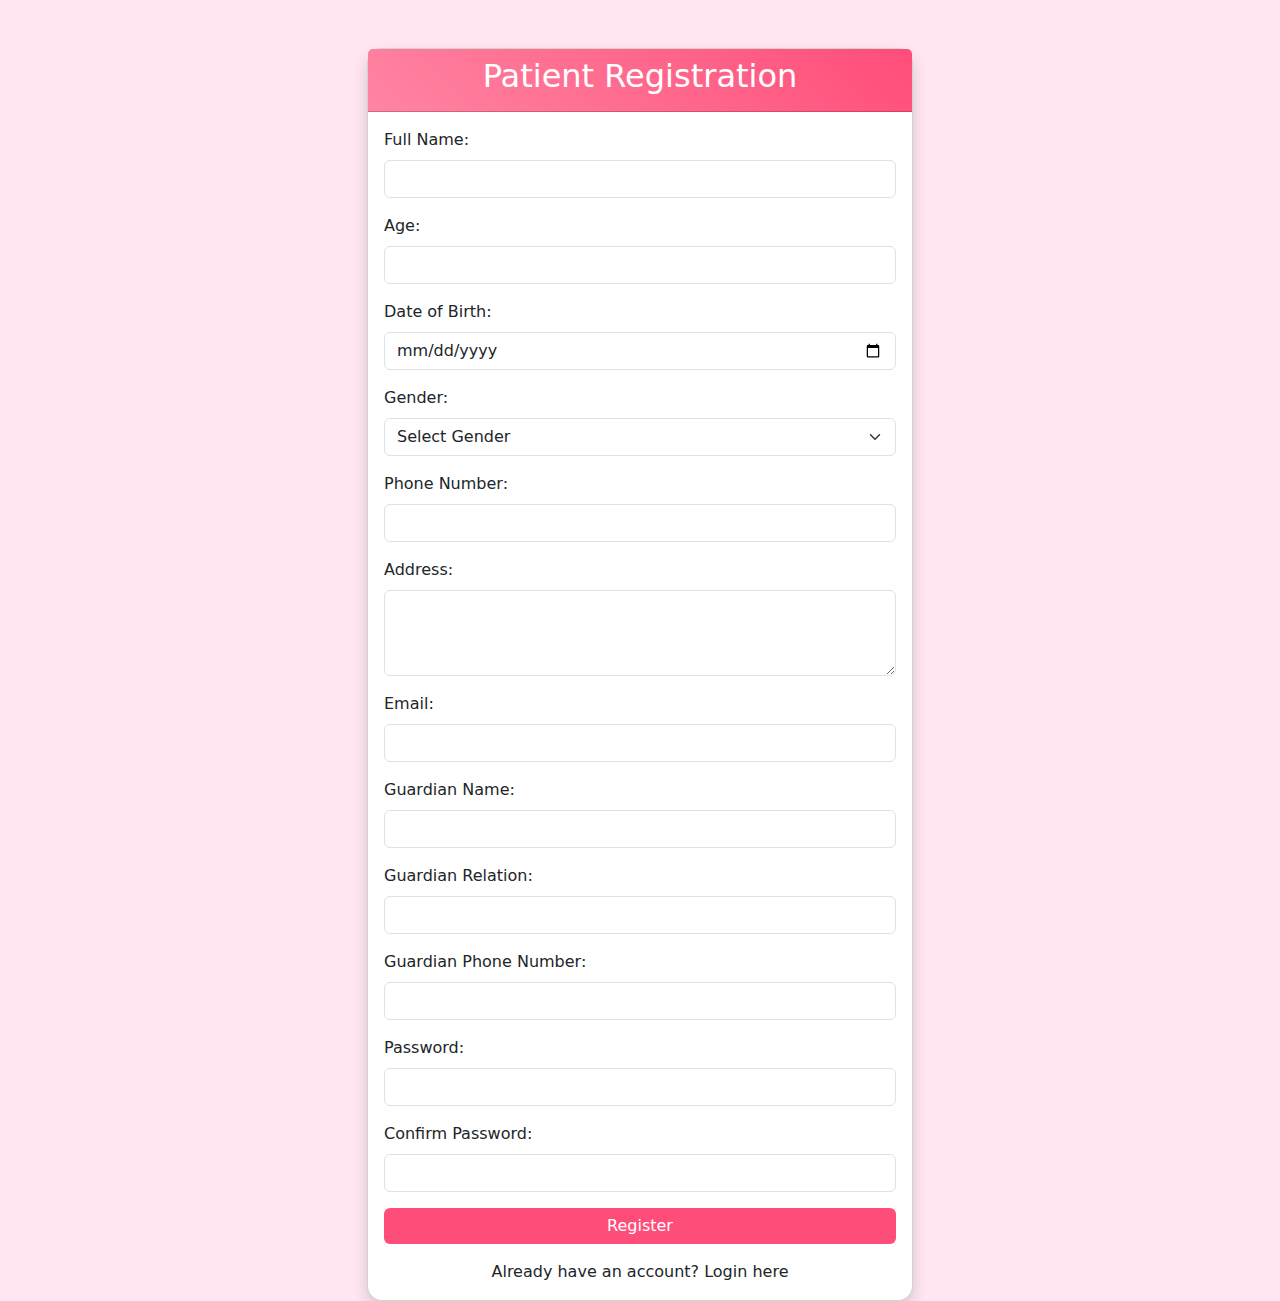
<file: src/main/resources/templates/patient-register.html>
<!DOCTYPE html>
<html lang="en" xmlns:th="http://www.thymeleaf.org">
<head>
    <meta charset="UTF-8">
    <meta name="viewport" content="width=device-width, initial-scale=1.0">
    <title>Patient Registration</title>
    <link href="https://cdn.jsdelivr.net/npm/bootstrap@5.3.3/dist/css/bootstrap.min.css" rel="stylesheet">
    <link rel="stylesheet" th:href="@{/css/style.css}">
    <style>
        body {
            background-color: #ffe6f2; /* Light pink background */
        }
        .card {
            border-radius: 15px;
            box-shadow: 0 4px 10px rgba(0, 0, 0, 0.1);
        }
        .card-header {
            background: linear-gradient(45deg, #ff85a2, #ff4d79);
            border-top-left-radius: 15px;
            border-top-right-radius: 15px;
        }
        .btn-primary {
            background-color: #ff4d79;
            border: none;
        }
        .btn-primary:hover {
            background-color: #ff1a5b;
        }
    </style>
</head>
<body>
<div class="container mt-5">
    <div class="row justify-content-center">
        <div class="col-md-8 col-lg-6">
            <div class="card shadow">
                <div class="card-header text-white text-center">
                    <h2>Patient Registration</h2>
                </div>
                <div class="card-body">
                    <div id="registration-message" class="alert d-none" role="alert"></div>

                    <form id="patient-registration-form" novalidate>
                        <div class="mb-3">
                            <label for="name" class="form-label">Full Name:</label>
                            <input type="text" class="form-control" id="name" name="name" required minlength="2" maxlength="100">
                            <div class="invalid-feedback">Please enter your full name (2-100 characters).</div>
                        </div>

                        <div class="mb-3">
                            <label for="age" class="form-label">Age:</label>
                            <input type="number" class="form-control" id="age" name="age" required min="0">
                            <div class="invalid-feedback">Please enter a valid age.</div>
                        </div>

                        <div class="mb-3">
                            <label for="dateOfBirth" class="form-label">Date of Birth:</label>
                            <input type="date" class="form-control" id="dateOfBirth" name="dateOfBirth" required>
                            <div class="invalid-feedback">Please select your date of birth.</div>
                        </div>

                        <div class="mb-3">
                            <label for="gender" class="form-label">Gender:</label>
                            <select class="form-select" id="gender" name="gender" required>
                                <option value="" selected disabled>Select Gender</option>
                                <option value="MALE">Male</option>
                                <option value="FEMALE">Female</option>
                                <option value="OTHER">Other</option>
                            </select>
                            <div class="invalid-feedback">Please select your gender.</div>
                        </div>

                        <div class="mb-3">
                            <label for="personalNumber" class="form-label">Phone Number:</label>
                            <input type="tel" class="form-control" id="personalNumber" name="personalNumber" required pattern="^\+?[0-9. ()-]{7,25}$">
                            <div class="invalid-feedback">Please enter a valid phone number.</div>
                        </div>

                        <div class="mb-3">
                            <label for="address" class="form-label">Address:</label>
                            <textarea class="form-control" id="address" name="address" rows="3" required></textarea>
                            <div class="invalid-feedback">Please enter your address.</div>
                        </div>

                        <div class="mb-3">
                            <label for="email" class="form-label">Email:</label>
                            <input type="email" class="form-control" id="email" name="email" required>
                            <div class="invalid-feedback">Please enter a valid email address.</div>
                        </div>

                        <div class="mb-3">
                            <label for="guardianName" class="form-label">Guardian Name:</label>
                            <input type="text" class="form-control" id="guardianName" name="guardianName" required>
                            <div class="invalid-feedback">Please enter guardian's name.</div>
                        </div>

                        <div class="mb-3">
                            <label for="guardianRelation" class="form-label">Guardian Relation:</label>
                            <input type="text" class="form-control" id="guardianRelation" name="guardianRelation" required>
                            <div class="invalid-feedback">Please enter relation to guardian.</div>
                        </div>

                        <div class="mb-3">
                            <label for="guardianPhoneNumber" class="form-label">Guardian Phone Number:</label>
                            <input type="tel" class="form-control" id="guardianPhoneNumber" name="guardianPhoneNumber" required pattern="^\+?[0-9. ()-]{7,25}$">
                            <div class="invalid-feedback">Please enter a valid guardian phone number.</div>
                        </div>

                        <div class="mb-3">
                            <label for="password" class="form-label">Password:</label>
                            <input type="password" class="form-control" id="password" name="password" required minlength="8">
                            <div class="invalid-feedback">Password must be at least 8 characters.</div>
                        </div>

                        <div class="mb-3">
                            <label for="confirmPassword" class="form-label">Confirm Password:</label>
                            <input type="password" class="form-control" id="confirmPassword" name="confirmPassword" required minlength="8">
                            <div class="invalid-feedback">Please confirm your password.</div>
                            <div id="password-match-error" class="text-danger d-none mt-1">Passwords do not match.</div>
                        </div>

                        <div class="d-grid">
                            <button type="submit" class="btn btn-primary">Register</button>
                        </div>
                    </form>
                    <div class="text-center mt-3">
                        Already have an account? <a th:href="@{/patient/login}">Login here</a>
                    </div>
                </div>
            </div>
        </div>
    </div>
</div>

<script src="https://cdn.jsdelivr.net/npm/bootstrap@5.3.3/dist/js/bootstrap.bundle.min.js"></script>
<script th:src="@{/js/patient-register.js}"></script>
</body>
</html>
</file>
